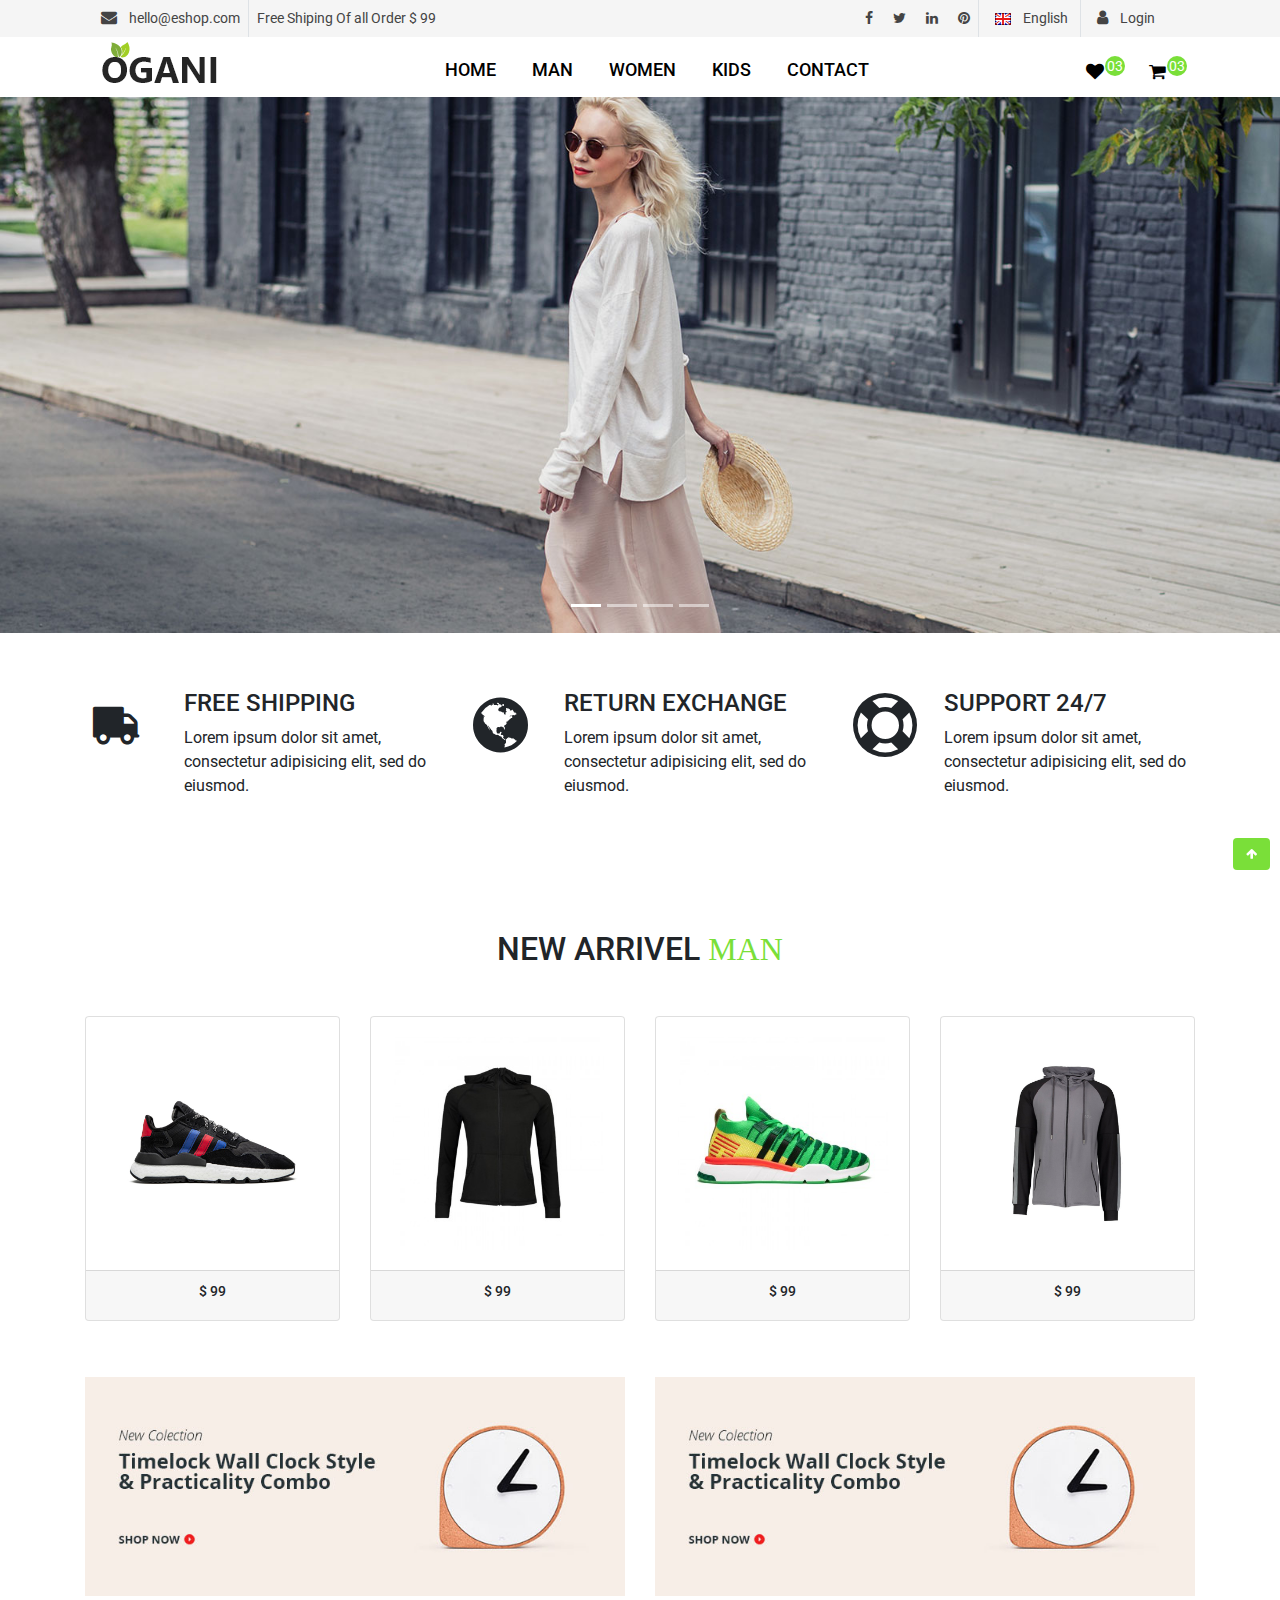
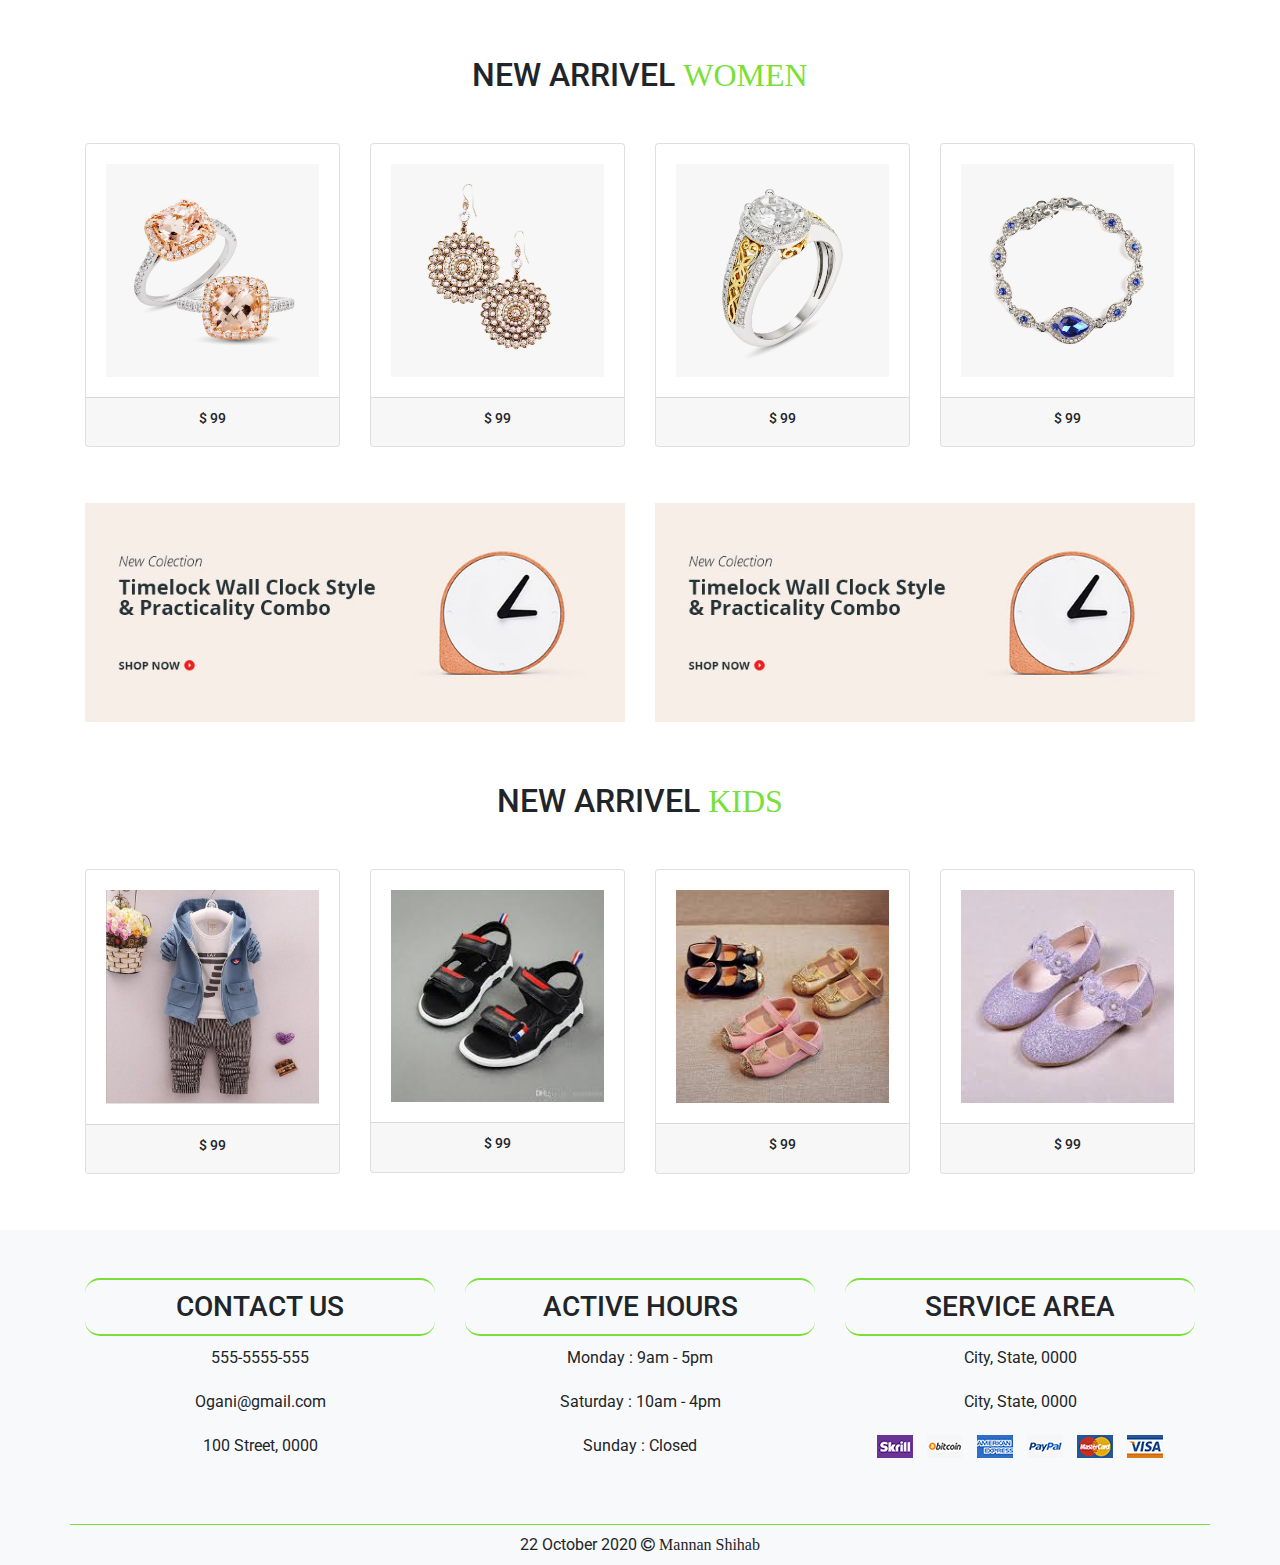
<file: index.html>
<!doctype html>
<html lang="en">
<head>
    <!-- Required meta tags -->
    <meta charset="utf-8">
    <meta name="viewport" 
    content="width=device-width, 
    initial-scale=1, shrink-to-fit=no">
    <link rel="stylesheet" href="css/style.css">
    <link rel="stylesheet" href="css/responsive.css">
   <title>Ogni</title>
</head>
<body>
<!-- Strat navbar Section -->
<header>
    <!-- top nav -->
    <nav class="navbar navbar-expand-md nav-top p-0">
        <div class="container">
            <div class="navbar-collapse">
                <ul class="navbar-nav mr-auto p-0 ml-3">
                    <li class="nav-item">
                        <i class="fa fa-envelope"></i>
                        <a class="nav-link" href="#">hello@eshop.com</a>
                    </li>
                    <li class="nav-item d-none d-md-block border-left"> 
                    <a class="nav-link" href="#">Free Shiping Of all Order $ 99</a></li>
                </ul>
                <ul class="navbar-nav ml-auto p-0 mr-3">
                    <li class="nav-item border-right  d-none d-md-block">
                        <a class="nav-link" href="#"><i class="fa fa-facebook"></i></a>
                        <a class="nav-link" href="#"><i class="fa fa-twitter"></i></a>
                        <a class="nav-link" href="#"><i class="fa fa-linkedin"></i></a>
                        <a class="nav-link" href="#"><i class="fa fa-pinterest"></i></a> 
                    </li>
                    <li class="nav-item border-right d-none d-md-block ml-3 mr-3">  
                        <img src="img/flag-united-kingdom.png">
                        <a class="nav-link" href="#project"> English </a>
                        <i class="fa fa-arrow-back"></i>
                    </li>
                    <li class="nav-item mr-3">  
                        <i class="fa fa-user"></i>
                        <a class="nav-link" href="#"> Login</a>
                    </li>
                </ul>
            </div>
        </div>
    </nav>
    <!--end top nav -->

    <!-- menu bar -->
    <nav class="navbar navbar-expand-md navbar-light p-0 m-0">
        <div class="container">
            <a class="navbar-brand ml-3" href="#"><img src="img/logo.png"></a>
            <div class="menu-btn-2 navbar-toggler" 
                    type="button" 
                    data-toggle="collapse" 
                    data-target="#navbarResponsive">
                <div class="btn-line"></div>
                <div class="btn-line"></div>
                <div class="btn-line"></div>
            </div>
            <div class="collapse navbar-collapse" 
                    id="navbarResponsive">
                <ul class="navbar-nav ml-auto p-0 text-uppercase h2">
                    <li class="nav-item">
                        <a class="nav-link" href="index.html">Home</a>
                    </li>
                    <li class="nav-item">
                        <a class="nav-link" href="man.html">Man</a>
                    </li>
                    <li class="nav-item">
                        <a class="nav-link" href="women.html">Women</a>
                    </li>
                    <li class="nav-item">
                        <a class="nav-link" href="kids.html">Kids</a>
                    </li>
                    <li class="nav-item">
                        <a class="nav-link" href="contact.html">Contact</a>
                    </li>
                </ul>
                <ul class="navbar-nav ml-auto p-2 mt-2 text-center">
                    <li class="nav-item">
                        <a class="nav-link-2" href="#">
                            <i class="fa fa-heart"></i><sup>03</sup>
                        </a>
                        <a class="nav-link-2" href="cart.html">
                            <i class="fa fa-shopping-cart"></i><sup>03</sup>
                        </a>
                    </li>
                </ul>
            </div>
        </div>
    </nav>
    <!-- end menu bar -->
</header>
<!-- End navbar Section -->

<!-- Strat carosel Section -->
<section>
    <div class="container-fluid">
        <div class="row">
            <div class="col-sm p-0 m-0">
                <div id="my-carousel" class="carousel slide" data-ride="carousel">
                    <ol class="carousel-indicators">
                        <li data-target="#my-carousel" data-slide-to="0" class="active"></li>
                        <li data-target="#my-carousel" data-slide-to="1"></li>
                        <li data-target="#my-carousel" data-slide-to="2"></li>
                        <li data-target="#my-carousel" data-slide-to="2"></li>
                    </ol>
                    <div class="carousel-inner">
                        <div class="carousel-item active">
                            <img src="img/banner.jpg" class="d-block w-100 img-fluid" alt="Banner Image">
                        </div>
                        <div class="carousel-item">
                            <img src="img/banner-2.jpg" class="d-block w-100 img-fluid" alt="Banner Image">
                        </div>
                        <div class="carousel-item">
                            <img src="img/banner.jpg" class="d-block w-100 img-fluid" alt="Banner Image">
                            <div class="carousel-caption d-none d-md-block">
                            </div>
                        </div>
                         <div class="carousel-item">
                            <img src="img/banner-2.jpg" class="d-block w-100 img-fluid" alt="Banner Image">
                        </div>
                    </div>
                </div>
            </div>
        </div>
    </div>
</section>
<!-- Strat carosel Section -->

<!-- Start Service section -->
<section id="service" class="p-5">
    <div class="container">
        <div class="row">
            <div class="col-sm-4 service">
                <div class="row p-2">
                    <div class="col-3 mt-0">
                        <div class="services-icon">
                            <p><i class="fa fa-truck fa-flip-horizontal"></i></p>
                        </div>
                    </div>
                    <div class="col-9">
                        <div class="service-text">
                            <h4>FREE SHIPPING</h4>
                            <p class="d-none d-md-block">Lorem ipsum dolor sit amet, consectetur adipisicing elit, sed do eiusmod.</p>
                        </div>
                    </div> 
                </div>
            </div>
            <div class="col-sm-4 service">
                <div class="row p-2">
                    <div class="col-3">
                        <div class="services-icon">
                            <p><i class="fa fa-globe fa-lg"></i></p>
                        </div>
                    </div>
                    <div class="col-9">
                        <div class="service-text">
                            <h4>RETURN EXCHANGE</h4>
                            <p class="d-none d-md-block">Lorem ipsum dolor sit amet, consectetur adipisicing elit, sed do eiusmod.</p>
                        </div>
                    </div>
                </div>
            </div>
            <div class="col-sm-4 service">
                <div class="row p-2">
                    <div class="col-3">
                        <div class="services-icon">
                            <p><i class="fa fa-life-ring fa-lg"></i></p>
                        </div>
                    </div>
                    <div class="col-9">
                        <div class="service-text">
                            <h4>SUPPORT 24/7</h4>
                            <p class="d-none d-md-block">Lorem ipsum dolor sit amet, consectetur adipisicing elit, sed do eiusmod.</p>
                        </div>
                    </div>
                </div>
            </div>
        </div>
    </div>
</section> 
<!-- End Service section -->

<!-- Man Section -->
<section>
    <div class="container">
        <div class="product_heading">
            <h2>New arrivel <span class="text-color fa">Man</span></h2>
        </div>
        <div class="row mt-2 mb-5">
            <div class="col-md-3 col-sm-6 col-xs-6 mt-2 mb-2">
                <div class="card">
                    <div class="card-body">
                        <a href="#">
                            <img class="img-fluid img-center"src="img/m-01.jpg">
                        </a>
                    </div>
                    <div class="card-footer text-center">
                        <h6 style="font-size: 14px"> $ 99</h6>
                    </div>
                </div>
            </div>
            <div class="col-md-3 col-sm-6 col-xs-6 mt-2 mb-2">
                <div class="card">
                    <div class="card-body">
                        <a href="#">
                            <img class="img-fluid"src="img/m-02.jpg" alt="card image">
                        </a>
                    </div>
                    <div class="card-footer text-center">
                        <h6 style="font-size: 14px"> $ 99</h6>
                    </div>
                </div>
            </div>
            <div class="col-md-3 col-sm-6 col-xs-6 mt-2 mb-2">
                <div class="card">
                    <div class="card-body">
                        <a href="#">
                            <img class="img-fluid"src="img/m-03.jpg" alt="card image">
                        </a>
                    </div>
                    <div class="card-footer text-center">
                        <h6 style="font-size: 14px"> $ 99</h6>
                    </div>
                </div>
            </div>
            <div class="col-md-3 col-sm-6 col-xs-6 mt-2 mb-2">
                <div class="card">
                    <div class="card-body">
                        <a href="#">
                            <img class="img-fluid"src="img/m-04.jpg" alt="card image">
                        </a>
                    </div>
                    <div class="card-footer text-center">
                        <h6 style="font-size: 14px"> $ 99</h6>
                    </div>
                </div>
            </div>
        </div>
    </div>
</section>
<!--End Man Section -->

<!-- banner ads -->
<section>
    <div class="container mt-2 mb-2">
        <div class="row">
            <div class="col-md-6">
                <img src="img/ads-1.png" class="img-fluid" alt="banner-img">
            </div>
            <div class="col-md-6 d-none d-md-block">
                <img src="img/ads-1.png" class="img-fluid" alt="banner-img">
            </div>
        </div>
    </div>
</section>
<!-- banner ads -->

<!-- Women Section -->
<section>
    <div class="container">
        <div class="product_heading">
            <h2>New arrivel <span class="text-color fa">women</span></h2>
        </div>
        <div class="row mt-2 mb-5">
            <div class="col-md-3 col-sm-6 col-xs-6 mt-2 mb-2">
                <div class="card">
                    <div class="card-body">
                        <a href="#">
                            <img class="img-fluid img-center"src="img/p-01.jpg" alt="card image">
                        </a>
                    </div>
                    <div class="card-footer text-center">
                        <h6 style="font-size: 14px"> $ 99</h6>
                    </div>
                </div>
            </div>
            <div class="col-md-3 col-sm-6 col-xs-6 mt-2 mb-2">
                <div class="card">
                    <div class="card-body">
                        <a href="#">
                            <img class="img-fluid"src="img/p-02.jpg" alt="card image">
                        </a>
                    </div>
                    <div class="card-footer text-center">
                        <h6 style="font-size: 14px"> $ 99</h6>
                    </div>
                </div>
            </div>
            <div class="col-md-3 col-sm-6 col-xs-6 mt-2 mb-2">
                <div class="card">
                    <div class="card-body">
                        <a href="#">
                            <img class="img-fluid"src="img/p-03.jpg" alt="card image">
                        </a>
                    </div>
                    <div class="card-footer text-center">
                        <h6 style="font-size: 14px"> $ 99</h6>
                    </div>
                </div>
            </div>
            <div class="col-md-3 col-sm-6 col-xs-6 mt-2 mb-2">
                <div class="card">
                    <div class="card-body">
                        <a href="#">
                            <img class="img-fluid"src="img/p-04.jpg" alt="card image">
                        </a>
                    </div>
                    <div class="card-footer text-center">
                        <h6 style="font-size: 14px"> $ 99</h6>
                    </div>
                </div>
            </div>
        </div>
    </div>
</section>
<!--End Women Section -->

<!-- banner ads -->
<section>
    <div class="container mt-2 mb-2">
        <div class="row">
            <div class="col-md-6">
                <img src="img/ads-1.png" class="img-fluid" alt="banner-img">
            </div>
            <div class="col-md-6 d-none d-md-block">
                <img src="img/ads-1.png" class="img-fluid" alt="banner-img">
            </div>
        </div>
    </div>
</section>
<!-- banner ads -->

<!-- Kids Section -->
<section>
    <div class="container">
        <div class="product_heading">
            <h2>New arrivel <span class="text-color fa">kids</span></h2>
        </div>
        <div class="row mt-2 mb-5">
            <div class="col-md-3 col-sm-6 col-xs-6 mt-2 mb-2">
                <div class="card">
                    <div class="card-body">
                        <a href="#">
                            <img class="img-fluid img-center"src="img/K-01.jpg">
                        </a>
                    </div>
                    <div class="card-footer text-center">
                        <h6 style="font-size: 14px"> $ 99</h6>
                    </div>
                </div>
            </div>
            <div class="col-md-3 col-sm-6 col-xs-6 mt-2 mb-2">
                <div class="card">
                    <div class="card-body">
                        <a href="#">
                            <img class="img-fluid"src="img/K-02.jpg" alt="card image">
                        </a>
                    </div>
                    <div class="card-footer text-center">
                        <h6 style="font-size: 14px"> $ 99</h6>
                    </div>
                </div>
            </div>
            <div class="col-md-3 col-sm-6 col-xs-6 mt-2 mb-2">
                <div class="card">
                    <div class="card-body">
                        <a href="#">
                            <img class="img-fluid"src="img/K-03.jpg" alt="card image">
                        </a>
                    </div>
                    <div class="card-footer text-center">
                        <h6 style="font-size: 14px"> $ 99</h6>
                    </div>
                </div>
            </div>
            <div class="col-md-3 col-sm-6 col-xs-6 mt-2 mb-2">
                <div class="card">
                    <div class="card-body">
                        <a href="#">
                            <img class="img-fluid"src="img/K-04.jpg" alt="card image">
                        </a>
                    </div>
                    <div class="card-footer text-center">
                        <h6 style="font-size: 14px"> $ 99</h6>
                    </div>
                </div>
            </div>
        </div>
    </div>
</section>
<!-- End Kids Section -->

<footer class="bg-light p-5">
    <div class="container">
        <div class="row">
            <div class="col-md-4">
                <h3 class="text-center text-uppercase">Contact Us</h3>
                <p>555-5555-555</p>
                <p>Ogani@gmail.com</p>
                <p>100 Street, 0000</p>
            </div>
            <div class="col-md-4">
                <h3 class="text-center text-uppercase">Active Hours</h3>
                <p>Monday : 9am - 5pm</p>
                <p>Saturday : 10am - 4pm</p>
                <p>Sunday : Closed</p>
            </div>
            <div class="col-md-4">
                <h3 class="text-center text-uppercase">Service Area</h3>
                <p>City, State, 0000</p>
                <p>City, State, 0000</p>
                <p><img src="img/payment.png" class="img-fluid"></p>
            </div>
        </div>
    </div>
</footer>

<section id="fixed">
    <div>
        <a href="#" class="back-to-top btn">
            <i class="fa fa-arrow-up"></i>
        </a>
    </div>
</section>

<section class="bg-light mt-0">
    <div class="container">
        <div class="row bg-footer">
            <div class="col-xs-12 col-sm-12 col-md-12 text-center p-2">
                <span class="title">22 October 2020 </span><i class="fa fa-copyright"> Mannan Shihab </i>
            </div>
        </div>
    </div>
</section>

<!-- Optional JavaScript -->


<!-- jQuery first, then Popper.js, then Bootstrap JS -->
<script src="https://code.jquery.com/jquery-3.3.1.slim.min.js"></script>
<script src="https://cdnjs.cloudflare.com/ajax/libs/popper.js/1.14.7/umd/popper.min.js"></script>
<script src="js/bootstrap.min.js"></script>
<script src="js/latest.js"></script>
<script src="js/portfoliomy.js"></script>
<script src="js/jquery.isotope.js"></script>


</body>
</html>
</file>
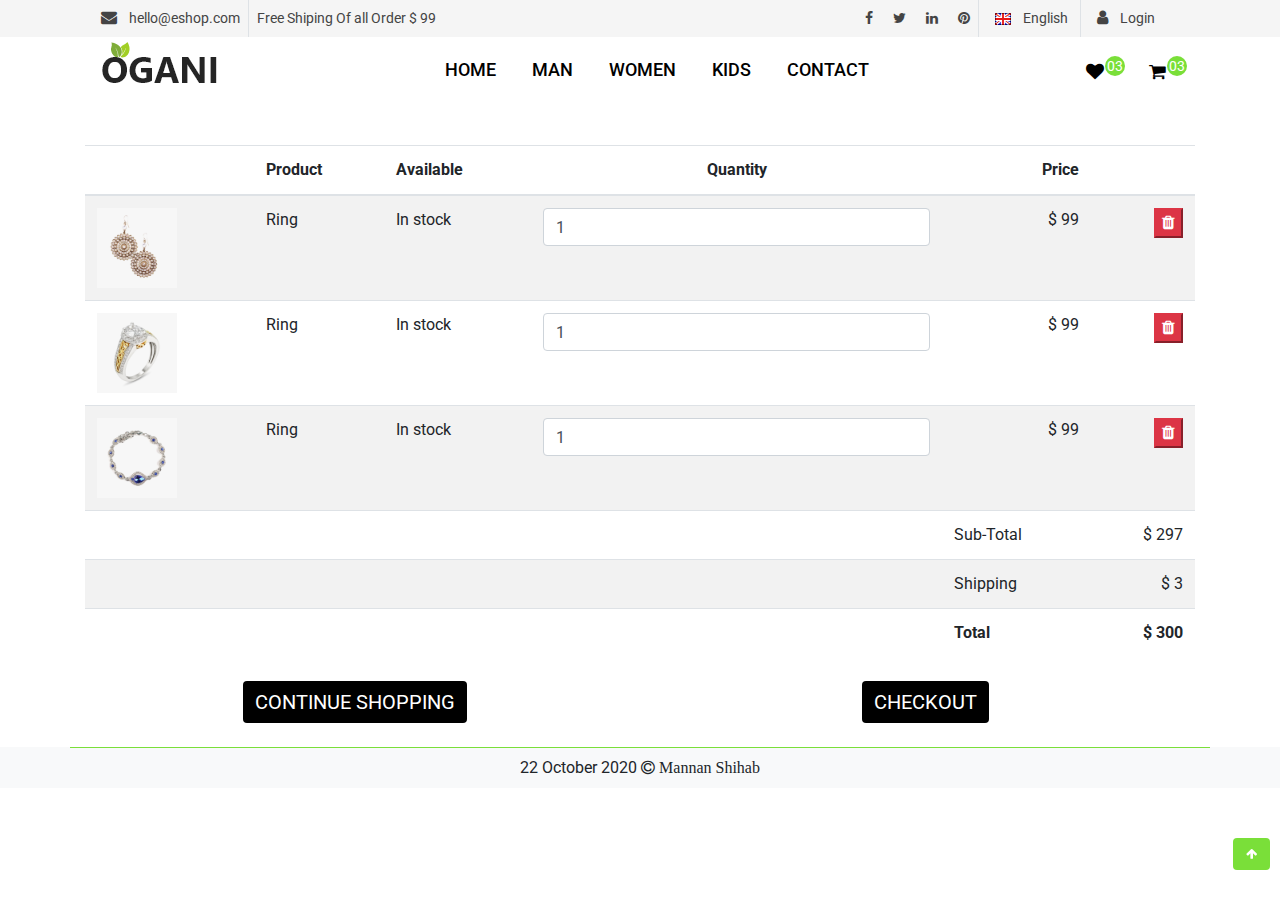
<file: cart.html>
<!doctype html>
<html lang="en">
<head>
    <!-- Required meta tags -->
    <meta charset="utf-8">
    <meta name="viewport" 
    content="width=device-width, 
    initial-scale=1, shrink-to-fit=no">
    <link rel="stylesheet" href="css/style.css">
    <link rel="stylesheet" href="css/responsive.css">
   <title>Ogni</title>
</head>
<body>
<!-- Strat navbar Section -->
<header>
    <!-- top nav -->
    <nav class="navbar navbar-expand-md nav-top p-0">
        <div class="container">
            <div class="navbar-collapse">
                <ul class="navbar-nav mr-auto p-0 ml-3">
                    <li class="nav-item">
                        <i class="fa fa-envelope"></i>
                        <a class="nav-link" href="#">hello@eshop.com</a>
                    </li>
                    <li class="nav-item d-none d-md-block border-left"> 
                    <a class="nav-link" href="#">Free Shiping Of all Order $ 99</a></li>
                </ul>
                <ul class="navbar-nav ml-auto p-0 mr-3">
                    <li class="nav-item border-right  d-none d-md-block">
                        <a class="nav-link" href="#"><i class="fa fa-facebook"></i></a>
                        <a class="nav-link" href="#"><i class="fa fa-twitter"></i></a>
                        <a class="nav-link" href="#"><i class="fa fa-linkedin"></i></a>
                        <a class="nav-link" href="#"><i class="fa fa-pinterest"></i></a> 
                    </li>
                    <li class="nav-item border-right d-none d-md-block ml-3 mr-3">  
                        <img src="img/flag-united-kingdom.png">
                        <a class="nav-link" href="#project"> English </a>
                        <i class="fa fa-arrow-back"></i>
                    </li>
                    <li class="nav-item mr-3">  
                        <i class="fa fa-user"></i>
                        <a class="nav-link" href="#"> Login</a>
                    </li>
                </ul>
            </div>
        </div>
    </nav>
    <!--end top nav -->

    <!-- menu bar -->
    <nav class="navbar navbar-expand-md navbar-light p-0 m-0">
        <div class="container">
            <a class="navbar-brand ml-3" href="#"><img src="img/logo.png"></a>
            <div class="menu-btn-2 navbar-toggler" 
                    type="button" 
                    data-toggle="collapse" 
                    data-target="#navbarResponsive">
                <div class="btn-line"></div>
                <div class="btn-line"></div>
                <div class="btn-line"></div>
            </div>
            <div class="collapse navbar-collapse" 
                    id="navbarResponsive">
                <ul class="navbar-nav ml-auto p-0 text-uppercase h2">
                    <li class="nav-item">
                        <a class="nav-link" href="index.html">Home</a>
                    </li>
                    <li class="nav-item">
                        <a class="nav-link" href="man.html">Man</a>
                    </li>
                    <li class="nav-item">
                        <a class="nav-link" href="women.html">Women</a>
                    </li>
                    <li class="nav-item">
                        <a class="nav-link" href="kids.html">Kids</a>
                    </li>
                    <li class="nav-item">
                        <a class="nav-link" href="contact.html">Contact</a>
                    </li>
                </ul>
                <ul class="navbar-nav ml-auto p-2 mt-2 text-center">
                    <li class="nav-item">
                        <a class="nav-link-2" href="#">
                            <i class="fa fa-heart"></i><sup>03</sup>
                        </a>
                        <a class="nav-link-2" href="#">
                            <i class="fa fa-shopping-cart"></i><sup>03</sup>
                        </a>
                    </li>
                </ul>
            </div>
        </div>
    </nav>
    <!-- end menu bar -->
</header>
<!-- End navbar Section -->

<section>
    <div class="container mb-4 mt-5">
        <div class="row">
            <div class="col-12">
                <div class="table-responsive">
                    <table class="table table-striped">
                        <thead>
                            <tr>
                                <th scope="col"> </th>
                                <th scope="col">Product</th>
                                <th scope="col">Available</th>
                                <th scope="col" class="text-center">Quantity</th>
                                <th scope="col" class="text-right">Price</th>
                                <th> </th>
                            </tr>
                        </thead>
                        <tbody>
                            <tr>
                                <td><img src="img/p-02.jpg"style="width: 80px;"> </td>
                                <td>Ring</td>
                                <td>In stock</td>
                                <td><input class="form-control" type="text" value="1"></td>
                                <td class="text-right">$ 99</td>
                                 <td class="text-right"><button class="btn-danger"><i class="fa fa-trash"></i> </button> </td>
                            </tr>
                            <tr>
                                <td><img src="img/p-03.jpg"style="width: 80px;"></td>
                                <td>Ring</td>
                                <td>In stock</td>
                                <td><input class="form-control" type="text" value="1"></td>
                                <td class="text-right">$ 99</td>
                                <td class="text-right"><button class="btn-danger"><i class="fa fa-trash"></i> </button> </td>
                            </tr>
                            <tr>
                                <td><img src="img/p-04.jpg"style="width: 80px;"> </td>
                                <td>Ring</td>
                                <td>In stock</td>
                                <td><input class="form-control" type="text" value="1"></td>
                                <td class="text-right">$ 99</td>
                                <td class="text-right"><button class="btn-danger"><i class="fa fa-trash"></i> </button> </td>
                            </tr>
                            <tr>
                                <td></td>
                                <td></td>
                                <td></td>
                                <td></td>
                                <td>Sub-Total</td>
                                <td class="text-right">$ 297</td>
                            </tr>
                            <tr>
                                <td></td>
                                <td></td>
                                <td></td>
                                <td></td>
                                <td>Shipping</td>
                                <td class="text-right">$ 3</td>
                            </tr>
                            <tr>
                                <td></td>
                                <td></td>
                                <td></td>
                                <td></td>
                                <td><strong>Total</strong></td>
                                <td class="text-right"><strong>$ 300</strong></td>
                            </tr>
                        </tbody>
                    </table>
                </div>
            </div>
            <div class="col mt-2">
                <div class="row">
                    <div class="col-sm-12 col-md-6 text-center">
                        <a href="index.html"class="btn btn-success text-uppercase">Continue Shopping</a>
                    </div>
                    <div class="col-sm-12 col-md-6 text-center">
                        <a href="checkout.html"class="btn btn-success text-uppercase">Checkout</a>
                    </div>
                </div>
            </div>
        </div>
    </div>
</section>

<section id="fixed">
    <div>
        <a href="#" class="back-to-top btn">
            <i class="fa fa-arrow-up"></i>
        </a>
    </div>
</section>

<section class="bg-light  mt-0">
    <div class="container">
        <div class="row bg-footer">
            <div class="col-xs-12 col-sm-12 col-md-12 text-center p-2">
                <span class="title">22 October 2020 </span><i class="fa fa-copyright"> Mannan Shihab </i>
            </div>
        </div>
    </div>
</section>

<!-- Optional JavaScript -->


<!-- jQuery first, then Popper.js, then Bootstrap JS -->
<script src="https://code.jquery.com/jquery-3.3.1.slim.min.js"></script>
<script src="https://cdnjs.cloudflare.com/ajax/libs/popper.js/1.14.7/umd/popper.min.js"></script>
<script src="js/bootstrap.min.js"></script>
<script src="js/latest.js"></script>
<script src="js/portfoliomy.js"></script>
<script src="js/jquery.isotope.js"></script>


</body>
</html>
</file>
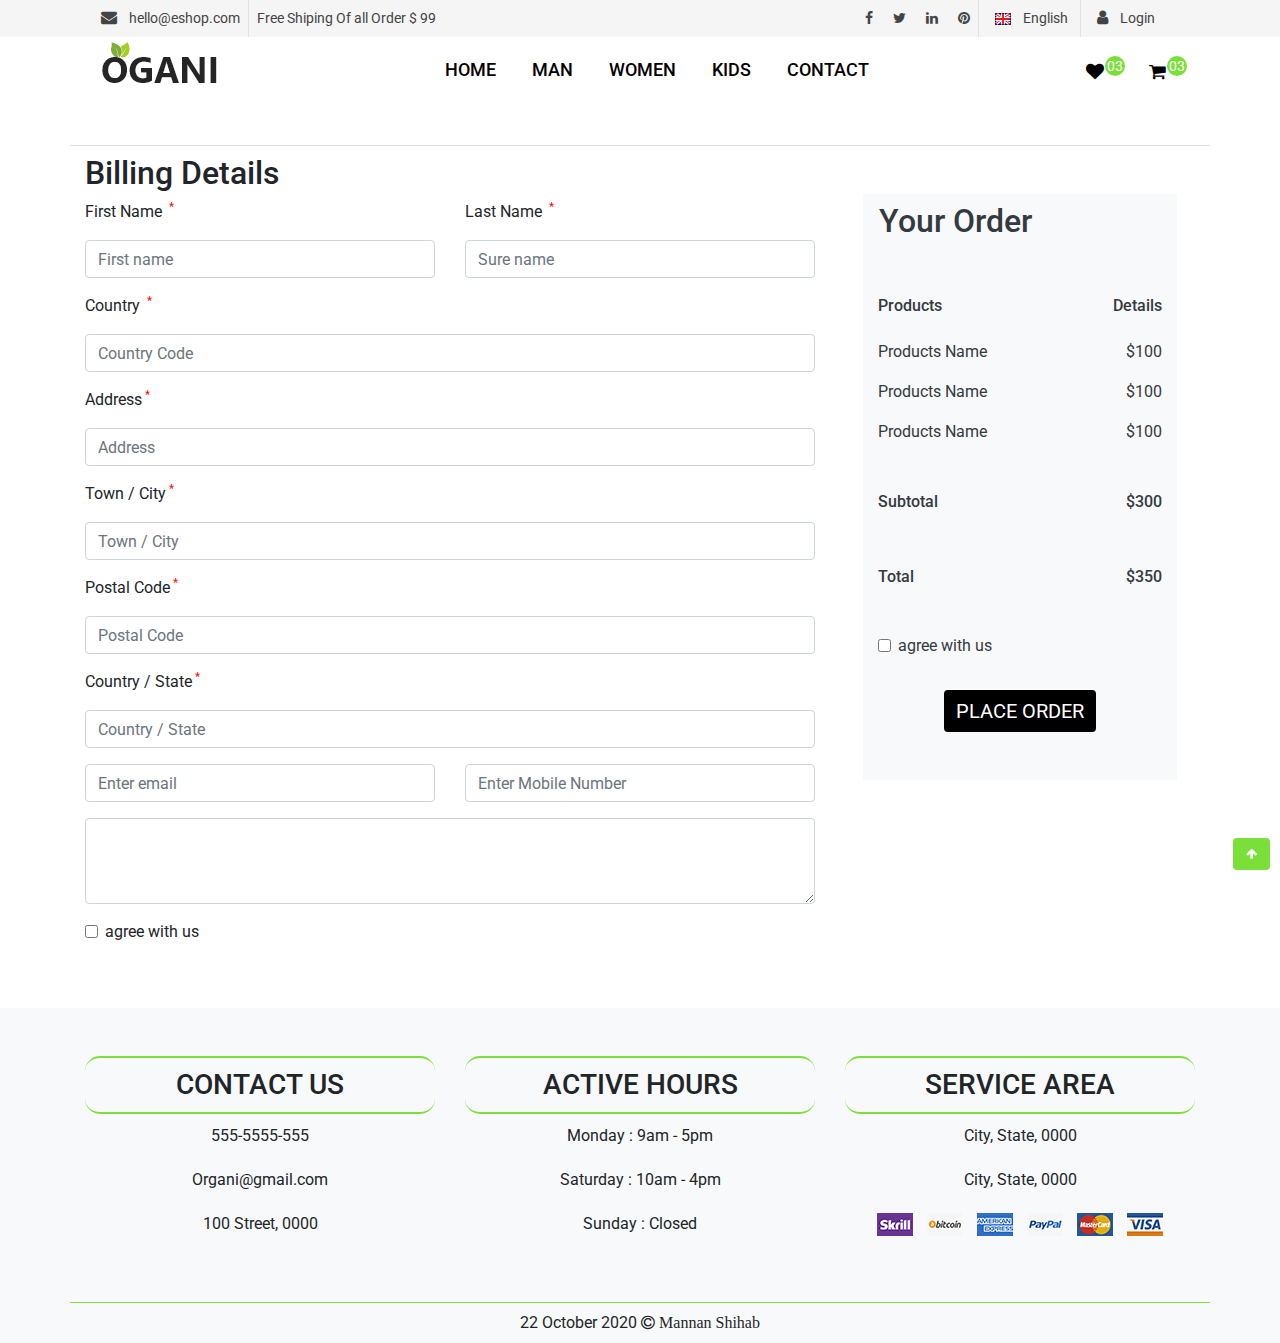
<file: checkout.html>
<!doctype html>
<html lang="en">
<head>
    <!-- Required meta tags -->
    <meta charset="utf-8">
    <meta name="viewport" 
    content="width=device-width, 
    initial-scale=1, shrink-to-fit=no">
    <link rel="stylesheet" href="css/style.css">
    <link rel="stylesheet" href="css/responsive.css">
   <title>Ogni</title>
</head>
<body>
<!-- Strat navbar Section -->
<header>
    <!-- top nav -->
    <nav class="navbar navbar-expand-md nav-top p-0">
        <div class="container">
            <div class="navbar-collapse">
                <ul class="navbar-nav mr-auto p-0 ml-3">
                    <li class="nav-item">
                        <i class="fa fa-envelope"></i>
                        <a class="nav-link" href="#">hello@eshop.com</a>
                    </li>
                    <li class="nav-item d-none d-md-block border-left"> 
                    <a class="nav-link" href="#">Free Shiping Of all Order $ 99</a></li>
                </ul>
                <ul class="navbar-nav ml-auto p-0 mr-3">
                    <li class="nav-item border-right  d-none d-md-block">
                        <a class="nav-link" href="#"><i class="fa fa-facebook"></i></a>
                        <a class="nav-link" href="#"><i class="fa fa-twitter"></i></a>
                        <a class="nav-link" href="#"><i class="fa fa-linkedin"></i></a>
                        <a class="nav-link" href="#"><i class="fa fa-pinterest"></i></a> 
                    </li>
                    <li class="nav-item border-right d-none d-md-block ml-3 mr-3">  
                        <img src="img/flag-united-kingdom.png">
                        <a class="nav-link" href="#project"> English </a>
                        <i class="fa fa-arrow-back"></i>
                    </li>
                    <li class="nav-item mr-3">  
                        <i class="fa fa-user"></i>
                        <a class="nav-link" href="#"> Login</a>
                    </li>
                </ul>
            </div>
        </div>
    </nav>
    <!--end top nav -->

    <!-- menu bar -->
    <nav class="navbar navbar-expand-md navbar-light p-0 m-0">
        <div class="container">
            <a class="navbar-brand ml-3" href="#"><img src="img/logo.png"></a>
            <div class="menu-btn-2 navbar-toggler" 
                    type="button" 
                    data-toggle="collapse" 
                    data-target="#navbarResponsive">
                <div class="btn-line"></div>
                <div class="btn-line"></div>
                <div class="btn-line"></div>
            </div>
            <div class="collapse navbar-collapse" 
                    id="navbarResponsive">
                <ul class="navbar-nav ml-auto p-0 text-uppercase h2">
                    <li class="nav-item">
                        <a class="nav-link" href="index.html">Home</a>
                    </li>
                    <li class="nav-item">
                        <a class="nav-link" href="man.html">Man</a>
                    </li>
                    <li class="nav-item">
                        <a class="nav-link" href="women.html">Women</a>
                    </li>
                    <li class="nav-item">
                        <a class="nav-link" href="kids.html">Kids</a>
                    </li>
                    <li class="nav-item">
                        <a class="nav-link" href="contact.html">Contact</a>
                    </li>
                </ul>
                <ul class="navbar-nav ml-auto p-2 mt-2 text-center">
                    <li class="nav-item">
                        <a class="nav-link-2" href="#">
                            <i class="fa fa-heart"></i><sup>03</sup>
                        </a>
                        <a class="nav-link-2" href="cart.html">
                            <i class="fa fa-shopping-cart"></i><sup>03</sup>
                        </a>
                    </li>
                </ul>
            </div>
        </div>
    </nav>
    <!-- end menu bar -->
</header>
<!-- End navbar Section -->

<section>
    <div class="container mt-5 mb-5 border-top">
        <div class="row">
            <div class="col-md-8">
                    <h2 class="text-camelcase mt-2 mb-2">
                        Billing Details
                    </h2>
                    <form method="post"action="#">
                        <div class="row">
                            <div class="col-lg-6">
                                <div class="form-group">
                                    <p>First Name <sup style="color: red; background-color: #fff;">*</sup></p>
                                    <input 
                                    type="text"
                                    class="form-control"
                                    id="input-name"
                                    name="first_name"
                                    value=""
                                    placeholder="First name">
                                </div>
                            </div>
                            <div class="col-lg-6">
                                <div class="form-group">
                                    <p>Last Name <sup style="color: red; background-color: #fff;">*</sup></p>
                                    <input 
                                    type="text"
                                    class="form-control"
                                    id="input-name"
                                    name="sure_name"
                                    value=""
                                    placeholder="Sure name">
                                </div>
                            </div>
                            <div class="col-lg-12">
                                <div class="form-group">
                                    <p>Country <sup style="color: red; background-color: #fff;">*</sup></p>
                                    <input 
                                    type="text"
                                    class="form-control"
                                    id="input-name"
                                    name="sure_name"
                                    value=""
                                    placeholder="Country Code">
                                </div>
                            </div>
                            <div class="col-lg-12">
                                <div class="form-group">
                                    <p>Address<sup style="color: red; background-color: #fff;">*</sup></p>
                                    <input 
                                    type="text"
                                    class="form-control"
                                    id="input-name"
                                    name="sure_name"
                                    value=""
                                    placeholder="Address">
                                </div>
                            </div>
                            <div class="col-lg-12">
                                <div class="form-group">
                                    <p>Town / City<sup style="color: red; background-color: #fff;">*</sup></p>
                                    <input 
                                    type="text"
                                    class="form-control"
                                    id="input-name"
                                    name="sure_name"
                                    value=""
                                    placeholder="Town / City">
                                </div>
                            </div>
                            <div class="col-lg-12">
                                <div class="form-group">
                                    <p>Postal Code<sup style="color: red; background-color: #fff;">*</sup></p>
                                    <input 
                                    type="text"
                                    class="form-control"
                                    id="input-name"
                                    name="sure_name"
                                    value=""
                                    placeholder="Postal Code">
                                </div>
                            </div>

                            <div class="col-lg-12">
                                <div class="form-group">
                                    <p>Country / State<sup style="color: red; background-color: #fff;">*</sup></p>
                                    <input 
                                    type="text"
                                    class="form-control"
                                    id="input-name"
                                    name="sure_name"
                                    value=""
                                    placeholder="Country / State">
                                </div>
                            </div>
                            <div class="col-lg-6">
                                <div class="form-group">
                                    <input 
                                    type="email"
                                    class="form-control"
                                    id="input-email"
                                    name="email"
                                    value=""
                                    placeholder="Enter email">
                                </div>
                            </div>
                            <div class="col-lg-6">
                                <div class="form-group">
                                    <input 
                                    type="text"
                                    class="form-control"
                                    id="input-mobile"
                                    name="mobile"
                                    value=""
                                    placeholder="Enter Mobile Number">
                                </div>
                            </div>
                            <div class="col-12">
                                <div class="form-group">
                                    <textarea 
                                    class="form-control" 
                                    id="exampleFormControlTextarea1" 
                                    placeholder="Type Your Msg" 
                                    rows="3" 
                                    name="comment"
                                    value="">
                                        
                                    </textarea>
                                </div>
                            </div>
                            <div class="col-12">
                                <div class="form-group">
                                    <div class="form-check">
                                        <input class="form-check-input" type="checkbox" value="" id="invalidCheck2" required>
                                        <label class="form-check-label" for="invalidCheck2">
                                            agree with us
                                        </label>
                                    </div>
                                </div>
                            </div>
                        </div>
                    </form>
            </div>
            <div class="col-md-4 p-5">
                <div class="row bg-light text-dark">
                    <h2 class="text-camelcase ml-3 mt-2 mb-2 text-center">
                        Your Order
                    </h2>
                    <hr>
                    <div class="col-md-6 text-left mt-5 h6">Products</div>
                    <div class="col-md-6 text-right mt-5 h6">Details</div>
                    <hr>
                    <div class="col-md-6 text-left mt-3">Products Name</div>
                    <div class="col-md-6 text-right mt-3"> $100</div>
                    <hr>
                    <div class="col-md-6 text-left mt-3">Products Name</div>
                    <div class="col-md-6 text-right mt-3"> $100</div>
                    <hr>
                    <div class="col-md-6 text-left mt-3">Products Name</div>
                    <div class="col-md-6 text-right mt-3"> $100</div>
                    <hr>
                    <div class="col-md-6 text-left mt-5 h6">Subtotal</div>
                    <div class="col-md-6 text-right mt-5 h6"> $300</div>
                    <hr>
                    <div class="col-md-6 text-left mt-5 mb-5 h6">Total</div>
                    <div class="col-md-6 text-right mt-5 mb-5 h6"> $350</div>
                    <hr>
                    <div class="col-12">
                        <div class="form-group">
                            <div class="form-check">
                                <input class="form-check-input" type="checkbox" value="" id="invalidCheck2" required>
                                <label class="form-check-label" for="invalidCheck2">
                                    agree with us
                                </label>
                            </div>
                        </div>
                    </div>
                    <div class="col-12 text-center mt-3 mb-5">
                        <button class="btn btn-success" type="submit">Place Order</button>
                    </div>
                </div>
            </div>
        </div>
    </div>
</section>

<footer class="bg-light p-5">
    <div class="container">
        <div class="row">
            <div class="col-md-4">
                <h3 class="text-center text-uppercase">Contact Us</h3>
                <p>555-5555-555</p>
                <p>Organi@gmail.com</p>
                <p>100 Street, 0000</p>
            </div>
            <div class="col-md-4">
                <h3 class="text-center text-uppercase">Active Hours</h3>
                <p>Monday : 9am - 5pm</p>
                <p>Saturday : 10am - 4pm</p>
                <p>Sunday : Closed</p>
            </div>
            <div class="col-md-4">
                <h3 class="text-center text-uppercase">Service Area</h3>
                <p>City, State, 0000</p>
                <p>City, State, 0000</p>
                <p><img src="img/payment.png" class="img-fluid"></p>
            </div>
        </div>
    </div>
</footer>

<section id="fixed">
    <div>
        <a href="#" class="back-to-top btn">
            <i class="fa fa-arrow-up"></i>
        </a>
    </div>
</section>

<section class="bg-light  mt-0">
    <div class="container">
        <div class="row bg-footer">
            <div class="col-xs-12 col-sm-12 col-md-12 text-center p-2">
                <span class="title">22 October 2020 </span><i class="fa fa-copyright"> Mannan Shihab </i>
            </div>
        </div>
    </div>
</section>

<!-- Optional JavaScript -->


<!-- jQuery first, then Popper.js, then Bootstrap JS -->
<script src="https://code.jquery.com/jquery-3.3.1.slim.min.js"></script>
<script src="https://cdnjs.cloudflare.com/ajax/libs/popper.js/1.14.7/umd/popper.min.js"></script>
<script src="js/bootstrap.min.js"></script>
<script src="js/latest.js"></script>
<script src="js/portfoliomy.js"></script>
<script src="js/jquery.isotope.js"></script>


</body>
</html>
</file>
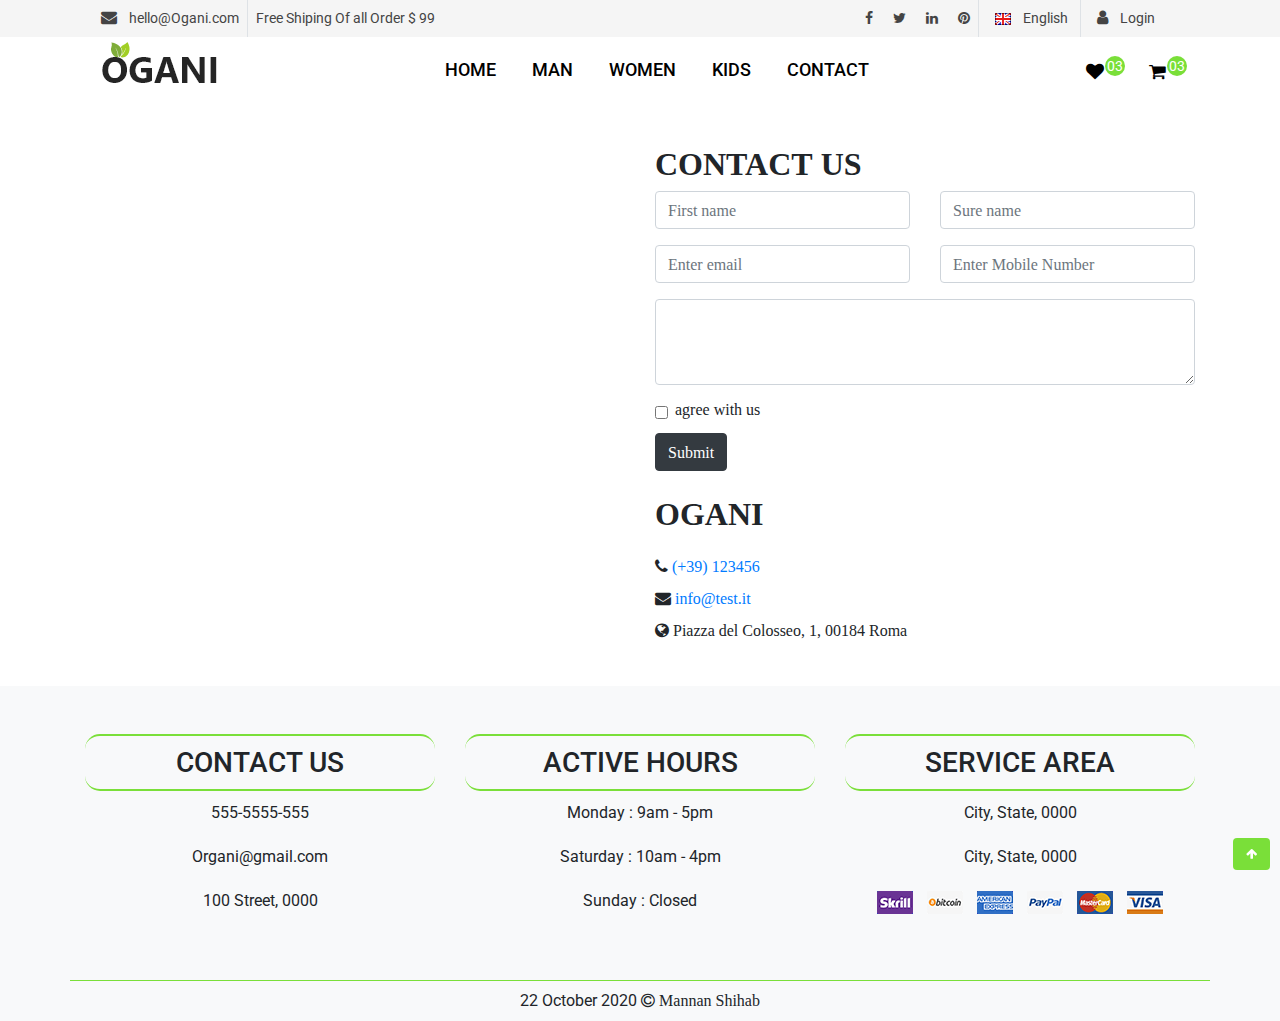
<file: contact.html>
<!doctype html>
<html lang="en">
<head>
    <!-- Required meta tags -->
    <meta charset="utf-8">
    <meta name="viewport" 
    content="width=device-width, 
    initial-scale=1, shrink-to-fit=no">
    <link rel="stylesheet" href="css/style.css">
    <link rel="stylesheet" href="css/responsive.css">
   <title>Ogni</title>
</head>
<body>
<!-- Strat navbar Section -->
<header>
    <!-- top nav -->
    <nav class="navbar navbar-expand-md nav-top p-0">
        <div class="container">
            <div class="navbar-collapse">
                <ul class="navbar-nav mr-auto p-0 ml-3">
                    <li class="nav-item">
                        <i class="fa fa-envelope"></i>
                        <a class="nav-link" href="#">hello@Ogani.com</a>
                    </li>
                    <li class="nav-item d-none d-md-block border-left"> 
                    <a class="nav-link" href="#">Free Shiping Of all Order $ 99</a></li>
                </ul>
                <ul class="navbar-nav ml-auto p-0 mr-3">
                    <li class="nav-item border-right  d-none d-md-block">
                        <a class="nav-link" href="#"><i class="fa fa-facebook"></i></a>
                        <a class="nav-link" href="#"><i class="fa fa-twitter"></i></a>
                        <a class="nav-link" href="#"><i class="fa fa-linkedin"></i></a>
                        <a class="nav-link" href="#"><i class="fa fa-pinterest"></i></a> 
                    </li>
                    <li class="nav-item border-right d-none d-md-block ml-3 mr-3">  
                        <img src="img/flag-united-kingdom.png">
                        <a class="nav-link" href="#project"> English </a>
                        <i class="fa fa-arrow-back"></i>
                    </li>
                    <li class="nav-item mr-3">  
                        <i class="fa fa-user"></i>
                        <a class="nav-link" href="#"> Login</a>
                    </li>
                </ul>
            </div>
        </div>
    </nav>
    <!--end top nav -->

    <!-- menu bar -->
    <nav class="navbar navbar-expand-md navbar-light p-0 m-0">
        <div class="container">
            <a class="navbar-brand ml-3" href="#"><img src="img/logo.png"></a>
            <div class="menu-btn-2 navbar-toggler" 
                    type="button" 
                    data-toggle="collapse" 
                    data-target="#navbarResponsive">
                <div class="btn-line"></div>
                <div class="btn-line"></div>
                <div class="btn-line"></div>
            </div>
            <div class="collapse navbar-collapse" 
                    id="navbarResponsive">
                <ul class="navbar-nav ml-auto p-0 text-uppercase h2">
                    <li class="nav-item">
                        <a class="nav-link" href="index.html">Home</a>
                    </li>
                    <li class="nav-item">
                        <a class="nav-link" href="man.html">Man</a>
                    </li>
                    <li class="nav-item">
                        <a class="nav-link" href="women.html">Women</a>
                    </li>
                    <li class="nav-item">
                        <a class="nav-link" href="kids.html">Kids</a>
                    </li>
                    <li class="nav-item">
                        <a class="nav-link" href="contact.html">Contact</a>
                    </li>
                </ul>
                <ul class="navbar-nav ml-auto p-2 mt-2 text-center">
                    <li class="nav-item">
                        <a class="nav-link-2" href="#">
                            <i class="fa fa-heart"></i><sup>03</sup>
                        </a>
                        <a class="nav-link-2" href="cart.html">
                            <i class="fa fa-shopping-cart"></i><sup>03</sup>
                        </a>
                    </li>
                </ul>
            </div>
        </div>
    </nav>
    <!-- end menu bar -->
</header>
<!-- End navbar Section -->

<section>
        <div class="container mt-5 mb-5">
            <div class="row">
                <div class="col-md-6 maps d-none d-md-block">
                   <iframe src="https://www.google.com/maps/embed?pb=!1m18!1m12!1m3!1d118103.46961027698!2d91.74982735001818!3d22.325919306644526!2m3!1f0!2f0!3f0!3m2!1i1024!2i768!4f13.1!3m3!1m2!1s0x30acd8a64095dfd3%3A0x5015cc5bcb6905d9!2sChattogram!5e0!3m2!1sen!2sbd!4v1603372311932!5m2!1sen!2sbd" width="450" height="450" frameborder="0" style="border:0;" allowfullscreen="" aria-hidden="false" tabindex="0"></iframe>
                </div>
                <div class="col-md-6 fa">
                    <h2 class="text-uppercase font-weight-bold">
                        CONTACT US
                    </h2>
                    <form method="post"action="#">
                        <div class="row">
                            <div class="col-lg-6">
                                <div class="form-group">
                                    <input 
                                    type="text"
                                    class="form-control"
                                    id="input-name"
                                    name="first_name"
                                    value=""
                                    placeholder="First name">
                                </div>
                            </div>
                            <div class="col-lg-6">
                                <div class="form-group">
                                    <input 
                                    type="text"
                                    class="form-control"
                                    id="input-name"
                                    name="sure_name"
                                    value=""
                                    placeholder="Sure name">
                                </div>
                            </div>
                            <div class="col-lg-6">
                                <div class="form-group">
                                    <input 
                                    type="email"
                                    class="form-control"
                                    id="input-email"
                                    name="email"
                                    value=""
                                    placeholder="Enter email">
                                </div>
                            </div>
                            <div class="col-lg-6">
                                <div class="form-group">
                                    <input 
                                    type="text"
                                    class="form-control"
                                    id="input-mobile"
                                    name="mobile"
                                    value=""
                                    placeholder="Enter Mobile Number">
                                </div>
                            </div>
                            <div class="col-12">
                                <div class="form-group">
                                    <textarea 
                                    class="form-control" 
                                    id="exampleFormControlTextarea1" 
                                    placeholder="Type Your Msg" 
                                    rows="3" 
                                    name="comment"
                                    value="">
                                        
                                    </textarea>
                                </div>
                            </div>
                            <div class="col-12">
                                <div class="form-group">
                                    <div class="form-check">
                                        <input class="form-check-input" type="checkbox" value="" id="invalidCheck2" required>
                                        <label class="form-check-label" for="invalidCheck2">
                                            agree with us
                                        </label>
                                    </div>
                                </div>
                            </div>
                            <div class="col-12">
                                <button class="btn btn-dark" type="submit">Submit</button>
                            </div>
                        </div>
                    </form>
                    <div class="fa">
                        <h2 class="text-uppercase mt-4 font-weight-bold ">Ogani</h2>
                        <i class="fa fa-phone mt-3"></i> <a href="tel:+">(+39) 123456</a><br>
                        <i class="fa fa-envelope mt-3"></i> <a href="">info@test.it</a><br>
                        <i class="fa fa-globe mt-3"></i> Piazza del Colosseo, 1, 00184 Roma<br>
                    </div>
                    <!-- <div class="my-4">
                        <a href=""><i class="fab fa-facebook fa-3x pr-4"></i></a>
                        <a href=""><i class="fab fa-linkedin fa-3x"></i></a>
                    </div> -->
                </div>
            </div>
        </div>
</section>

<footer class="bg-light p-5">
    <div class="container">
        <div class="row">
            <div class="col-md-4">
                <h3 class="text-center text-uppercase">Contact Us</h3>
                <p>555-5555-555</p>
                <p>Organi@gmail.com</p>
                <p>100 Street, 0000</p>
            </div>
            <div class="col-md-4">
                <h3 class="text-center text-uppercase">Active Hours</h3>
                <p>Monday : 9am - 5pm</p>
                <p>Saturday : 10am - 4pm</p>
                <p>Sunday : Closed</p>
            </div>
            <div class="col-md-4">
                <h3 class="text-center text-uppercase">Service Area</h3>
                <p>City, State, 0000</p>
                <p>City, State, 0000</p>
                <p><img src="img/payment.png" class="img-fluid"></p>
            </div>
        </div>
    </div>
</footer>

<section id="fixed">
    <div>
        <a href="#" class="back-to-top btn">
            <i class="fa fa-arrow-up"></i>
        </a>
    </div>
</section>

<section class="bg-light  mt-0">
    <div class="container">
        <div class="row bg-footer">
            <div class="col-xs-12 col-sm-12 col-md-12 text-center p-2">
                <span class="title">22 October 2020 </span><i class="fa fa-copyright"> Mannan Shihab </i>
            </div>
        </div>
    </div>
</section>

<!-- Optional JavaScript -->


<!-- jQuery first, then Popper.js, then Bootstrap JS -->
<script src="https://code.jquery.com/jquery-3.3.1.slim.min.js"></script>
<script src="https://cdnjs.cloudflare.com/ajax/libs/popper.js/1.14.7/umd/popper.min.js"></script>
<script src="js/bootstrap.min.js"></script>
<script src="js/latest.js"></script>
<script src="js/portfoliomy.js"></script>
<script src="js/jquery.isotope.js"></script>


</body>
</html>
</file>
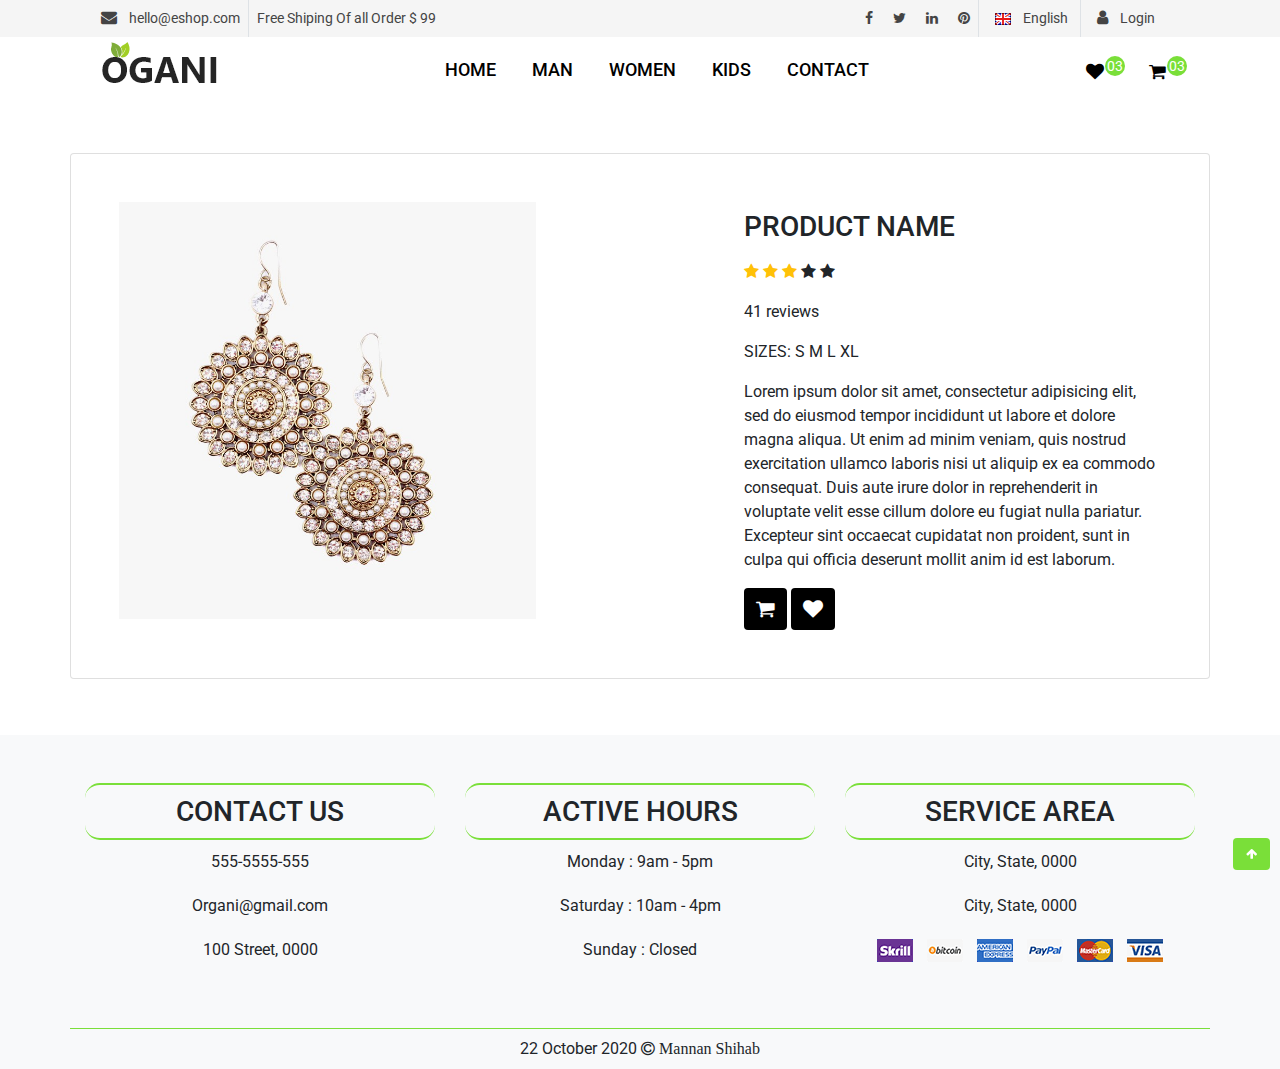
<file: details.html>
<!doctype html>
<html lang="en">
<head>
    <!-- Required meta tags -->
    <meta charset="utf-8">
    <meta name="viewport" 
    content="width=device-width, 
    initial-scale=1, shrink-to-fit=no">
    <link rel="stylesheet" href="css/style.css">
    <link rel="stylesheet" href="css/responsive.css">
   <title>Ogni</title>
</head>
<body>
<!-- Strat navbar Section -->
<header>
    <!-- top nav -->
    <nav class="navbar navbar-expand-md nav-top p-0">
        <div class="container">
            <div class="navbar-collapse">
                <ul class="navbar-nav mr-auto p-0 ml-3">
                    <li class="nav-item">
                        <i class="fa fa-envelope"></i>
                        <a class="nav-link" href="#">hello@eshop.com</a>
                    </li>
                    <li class="nav-item d-none d-md-block border-left"> 
                    <a class="nav-link" href="#">Free Shiping Of all Order $ 99</a></li>
                </ul>
                <ul class="navbar-nav ml-auto p-0 mr-3">
                    <li class="nav-item border-right  d-none d-md-block">
                        <a class="nav-link" href="#"><i class="fa fa-facebook"></i></a>
                        <a class="nav-link" href="#"><i class="fa fa-twitter"></i></a>
                        <a class="nav-link" href="#"><i class="fa fa-linkedin"></i></a>
                        <a class="nav-link" href="#"><i class="fa fa-pinterest"></i></a> 
                    </li>
                    <li class="nav-item border-right d-none d-md-block ml-3 mr-3">  
                        <img src="img/flag-united-kingdom.png">
                        <a class="nav-link" href="#project"> English </a>
                        <i class="fa fa-arrow-back"></i>
                    </li>
                    <li class="nav-item mr-3">  
                        <i class="fa fa-user"></i>
                        <a class="nav-link" href="#"> Login</a>
                    </li>
                </ul>
            </div>
        </div>
    </nav>
    <!--end top nav -->

    <!-- menu bar -->
    <nav class="navbar navbar-expand-md navbar-light p-0 m-0">
        <div class="container">
            <a class="navbar-brand ml-3" href="#"><img src="img/logo.png"></a>
            <div class="menu-btn-2 navbar-toggler" 
                    type="button" 
                    data-toggle="collapse" 
                    data-target="#navbarResponsive">
                <div class="btn-line"></div>
                <div class="btn-line"></div>
                <div class="btn-line"></div>
            </div>
            <div class="collapse navbar-collapse" 
                    id="navbarResponsive">
                <ul class="navbar-nav ml-auto p-0 text-uppercase h2">
                    <li class="nav-item">
                        <a class="nav-link" href="index.html">Home</a>
                    </li>
                    <li class="nav-item">
                        <a class="nav-link" href="man.html">Man</a>
                    </li>
                    <li class="nav-item">
                        <a class="nav-link" href="women.html">Women</a>
                    </li>
                    <li class="nav-item">
                        <a class="nav-link" href="kids.html">Kids</a>
                    </li>
                    <li class="nav-item">
                        <a class="nav-link" href="contact.html">Contact</a>
                    </li>
                </ul>
                <ul class="navbar-nav ml-auto p-2 mt-2 text-center">
                    <li class="nav-item">
                        <a class="nav-link-2" href="#">
                            <i class="fa fa-heart"></i><sup>03</sup>
                        </a>
                        <a class="nav-link-2" href="cart.html">
                            <i class="fa fa-shopping-cart"></i><sup>03</sup>
                        </a>
                    </li>
                </ul>
            </div>
        </div>
    </nav>
    <!-- end menu bar -->
</header>
<!-- End navbar Section -->

<!-- details section -->
<section class="mt-5 mb-5 p-2">
    <div class="container card p-5">
        <div class="row">
            <div class="col-md-5 text-center">
                <div class="preview-pic">
                  <div class=""><img src="img/p-02.jpg" class="img-fluid"></div>
                </div>
            </div>
            <div class="col-md-2"></div>
            <div class="col-md-5">
                <h3 class="text-uppercase mt-2">Product Name</h3>
                <div class="rating">
                    <div class="stars mt-3">
                        <span class="fa fa-star text-warning"></span>
                        <span class="fa fa-star text-warning"></span>
                        <span class="fa fa-star text-warning"></span>
                        <span class="fa fa-star"></span>
                        <span class="fa fa-star"></span>
                    </div>
                    <div class="mt-3">
                         <span class="review-no">41 reviews</span>
                    </div>
                </div>
                <div class="text-uppercase mt-3">sizes:
                    <span class="size" data-toggle="tooltip" title="small">s</span>
                    <span class="size" data-toggle="tooltip" title="medium">m</span>
                    <span class="size" data-toggle="tooltip" title="large">l</span>
                    <span class="size" data-toggle="tooltip" title="xtra large">xl</span>
                </div>
                <div class="details mt-3">
                    <p>Lorem ipsum dolor sit amet, consectetur adipisicing elit, sed do eiusmod
                    tempor incididunt ut labore et dolore magna aliqua. Ut enim ad minim veniam,
                    quis nostrud exercitation ullamco laboris nisi ut aliquip ex ea commodo
                    consequat. Duis aute irure dolor in reprehenderit in voluptate velit esse
                    cillum dolore eu fugiat nulla pariatur. Excepteur sint occaecat cupidatat non
                    proident, sunt in culpa qui officia deserunt mollit anim id est laborum.</p>
                </div>
                <div class="action mt-3">
                    <button class="btn btn-success" type="button">
                        <span class="fa fa-shopping-cart"></span>
                    </button>
                    <button class="btn btn-success" type="button">
                        <span class="fa fa-heart"></span>
                    </button>
                </div>
            </div>
        </div>
    </div>
</section>
<!--end details section -->

<footer class="bg-light p-5">
    <div class="container">
        <div class="row">
            <div class="col-md-4">
                <h3 class="text-center text-uppercase">Contact Us</h3>
                <p>555-5555-555</p>
                <p>Organi@gmail.com</p>
                <p>100 Street, 0000</p>
            </div>
            <div class="col-md-4">
                <h3 class="text-center text-uppercase">Active Hours</h3>
                <p>Monday : 9am - 5pm</p>
                <p>Saturday : 10am - 4pm</p>
                <p>Sunday : Closed</p>
            </div>
            <div class="col-md-4">
                <h3 class="text-center text-uppercase">Service Area</h3>
                <p>City, State, 0000</p>
                <p>City, State, 0000</p>
                <p><img src="img/payment.png" class="img-fluid"></p>
            </div>
        </div>
    </div>
</footer>

<section id="fixed">
    <div>
        <a href="#" class="back-to-top btn">
            <i class="fa fa-arrow-up"></i>
        </a>
    </div>
</section>

<section class="bg-light  mt-0">
    <div class="container">
        <div class="row bg-footer">
            <div class="col-xs-12 col-sm-12 col-md-12 text-center p-2">
                <span class="title">22 October 2020 </span><i class="fa fa-copyright"> Mannan Shihab </i>
            </div>
        </div>
    </div>
</section>

<!-- Optional JavaScript -->


<!-- jQuery first, then Popper.js, then Bootstrap JS -->
<script src="https://code.jquery.com/jquery-3.3.1.slim.min.js"></script>
<script src="https://cdnjs.cloudflare.com/ajax/libs/popper.js/1.14.7/umd/popper.min.js"></script>
<script src="js/bootstrap.min.js"></script>
<script src="js/latest.js"></script>
<script src="js/portfoliomy.js"></script>
<script src="js/jquery.isotope.js"></script>


</body>
</html>
</file>
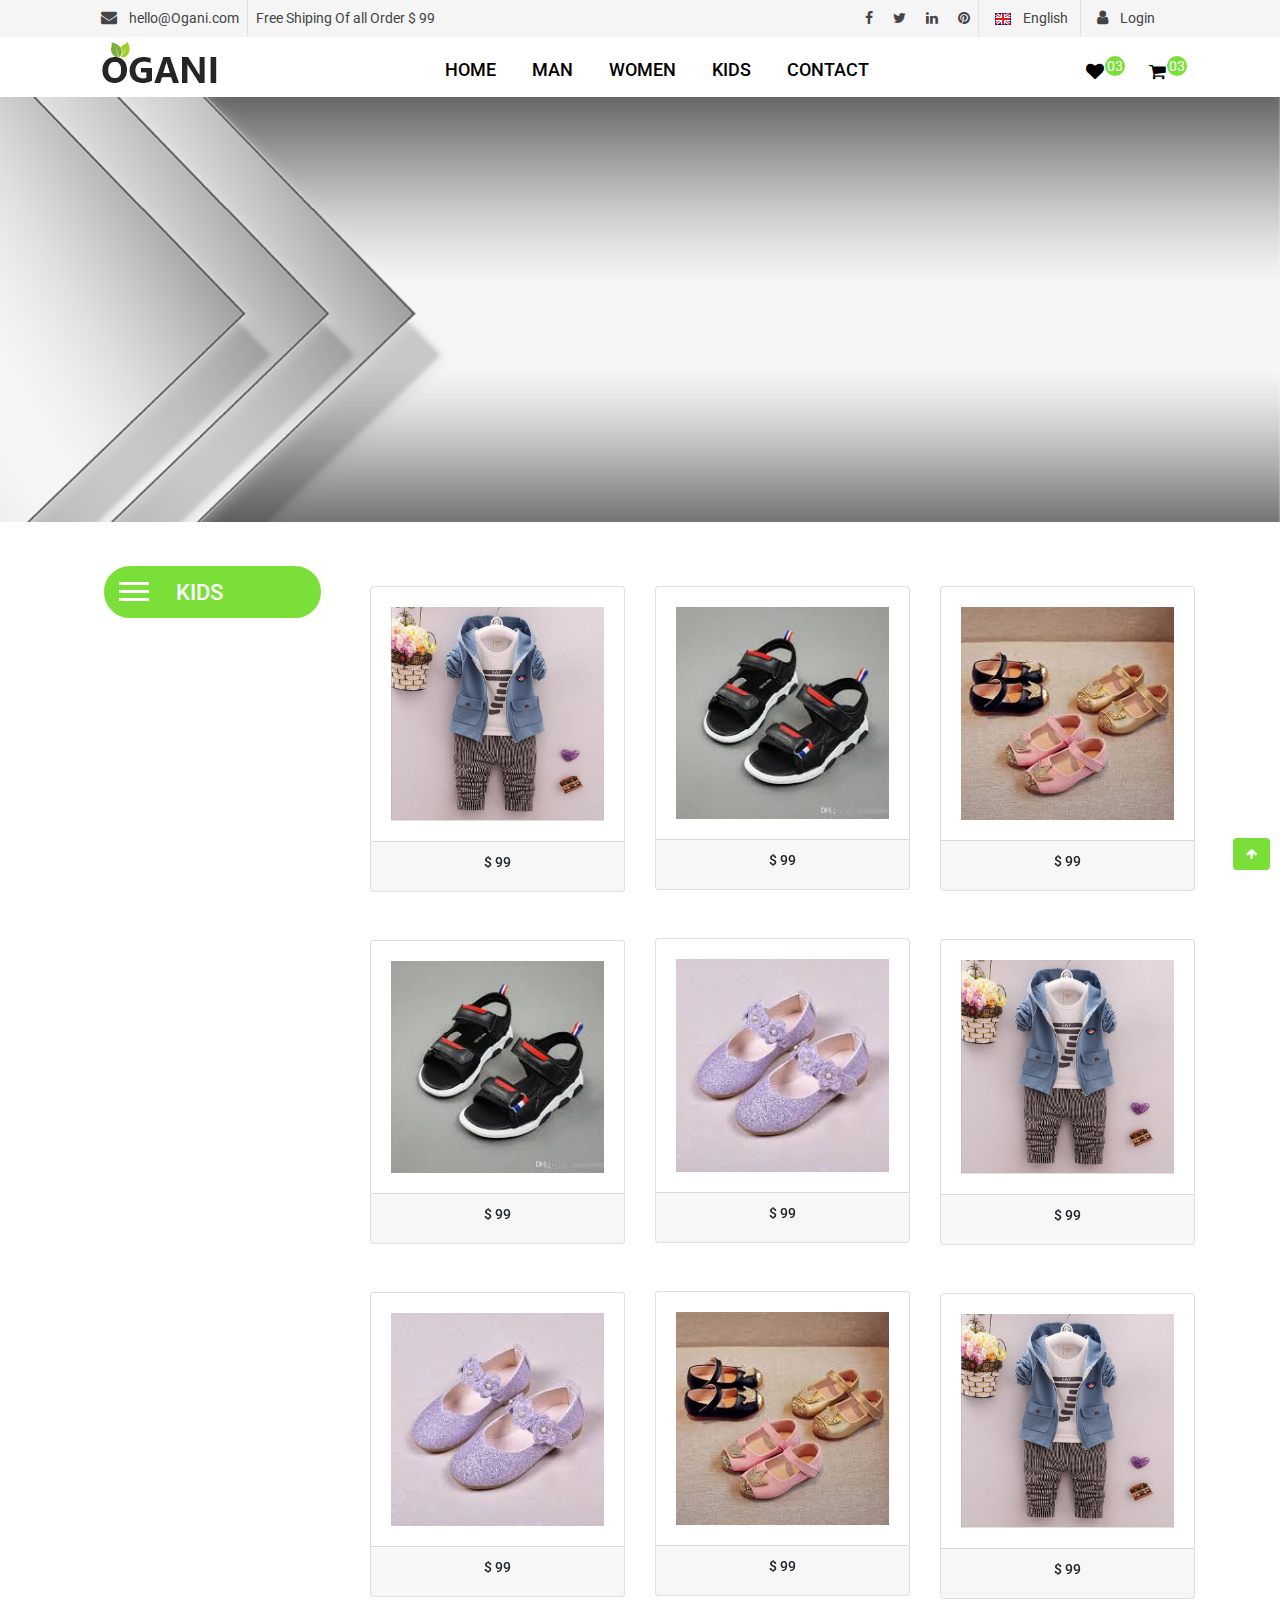
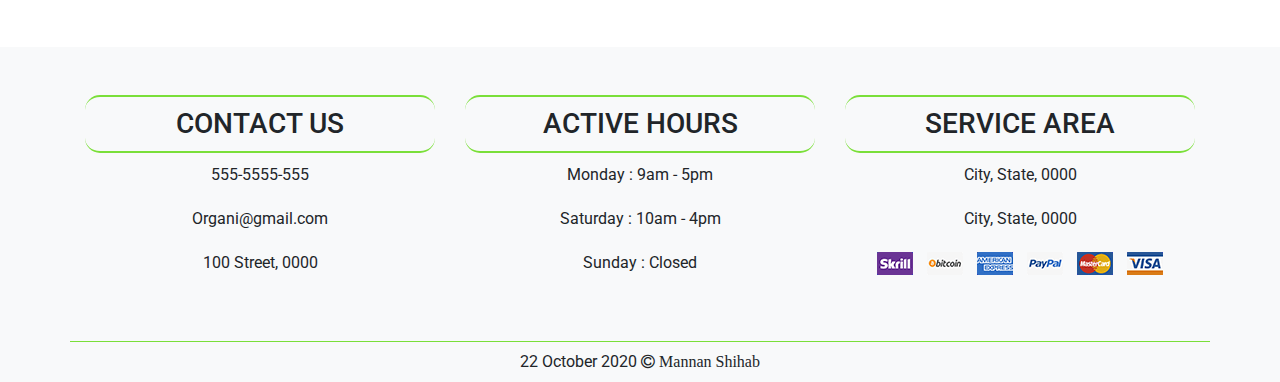
<file: kids.html>
<!doctype html>
<html lang="en">
<head>
    <!-- Required meta tags -->
    <meta charset="utf-8">
    <meta name="viewport" 
    content="width=device-width, 
    initial-scale=1, shrink-to-fit=no">
    <link rel="stylesheet" href="css/style.css">
    <link rel="stylesheet" href="css/responsive.css">
   <title>Ogni</title>
</head>
<body>
<!-- Strat navbar Section -->
<header>
    <!-- top nav -->
    <nav class="navbar navbar-expand-md nav-top p-0">
        <div class="container">
            <div class="navbar-collapse">
                <ul class="navbar-nav mr-auto p-0 ml-3">
                    <li class="nav-item">
                        <i class="fa fa-envelope"></i>
                        <a class="nav-link" href="#">hello@Ogani.com</a>
                    </li>
                    <li class="nav-item d-none d-md-block border-left"> 
                    <a class="nav-link" href="#">Free Shiping Of all Order $ 99</a></li>
                </ul>
                <ul class="navbar-nav ml-auto p-0 mr-3">
                    <li class="nav-item border-right  d-none d-md-block">
                        <a class="nav-link" href="#"><i class="fa fa-facebook"></i></a>
                        <a class="nav-link" href="#"><i class="fa fa-twitter"></i></a>
                        <a class="nav-link" href="#"><i class="fa fa-linkedin"></i></a>
                        <a class="nav-link" href="#"><i class="fa fa-pinterest"></i></a> 
                    </li>
                    <li class="nav-item border-right d-none d-md-block ml-3 mr-3">  
                        <img src="img/flag-united-kingdom.png">
                        <a class="nav-link" href="#project"> English </a>
                        <i class="fa fa-arrow-back"></i>
                    </li>
                    <li class="nav-item mr-3">  
                        <i class="fa fa-user"></i>
                        <a class="nav-link" href="#"> Login</a>
                    </li>
                </ul>
            </div>
        </div>
    </nav>
    <!--end top nav -->

    <!-- menu bar -->
    <nav class="navbar navbar-expand-md navbar-light p-0 m-0">
        <div class="container">
            <a class="navbar-brand ml-3" href="#"><img src="img/logo.png"></a>
            <div class="menu-btn-2 navbar-toggler" 
                    type="button" 
                    data-toggle="collapse" 
                    data-target="#navbarResponsive">
                <div class="btn-line"></div>
                <div class="btn-line"></div>
                <div class="btn-line"></div>
            </div>
            <div class="collapse navbar-collapse" 
                    id="navbarResponsive">
                <ul class="navbar-nav ml-auto p-0 text-uppercase h2">
                    <li class="nav-item">
                        <a class="nav-link" href="index.html">Home</a>
                    </li>
                    <li class="nav-item">
                        <a class="nav-link" href="man.html">Man</a>
                    </li>
                    <li class="nav-item">
                        <a class="nav-link" href="women.html">Women</a>
                    </li>
                    <li class="nav-item">
                        <a class="nav-link" href="kids.html">Kids</a>
                    </li>
                    <li class="nav-item">
                        <a class="nav-link" href="contact.html">Contact</a>
                    </li>
                </ul>
                <ul class="navbar-nav ml-auto p-2 mt-2 text-center">
                    <li class="nav-item">
                        <a class="nav-link-2" href="#">
                            <i class="fa fa-heart"></i><sup>03</sup>
                        </a>
                        <a class="nav-link-2" href="cart.html">
                            <i class="fa fa-shopping-cart"></i><sup>03</sup>
                        </a>
                    </li>
                </ul>
            </div>
        </div>
    </nav>
    <!-- end menu bar -->
</header>
<!-- End navbar Section -->

<!-- Strat carosel Section -->
<section>
    <div class="container-fluid">
        <div class="row">
            <div class="col-sm p-0 m-0">
                <div id="my-carousel" class="carousel slide" data-ride="carousel">
                    <div class="carousel-inner">
                        <div class="carousel-item active">
                            <img src="img/banner.png" class="d-block w-100 img-fluid" alt="Banner Image">
                        </div>
                    </div>
                </div>
            </div>
        </div>
    </div>
</section>
<!-- Strat carosel Section -->

<!-- Strat Catagory Section -->
<section id="catagory" class="mt-3 mb-5">
    <div class="container">
        <div class="row">
            <div class="col-md-3 mt-4">
                <div class="container">
                    <div class="nav-btn">
                        <h2 class="navbar-brand text-h2 text-center text-uppercase">Kids</h2>
                    </div>
                   <div class="catagory nav-border" 
                        type="button" 
                        data-toggle="collapse" 
                        data-target="#Catagory">
                        <div class="btn-line"></div>
                        <div class="btn-line"></div>
                        <div class="btn-line"></div>
                    </div>
                    <div class="collapse" id="Catagory">
                        <div class="portfolioFilter">
                            <ul class="navbar-nav p-0 text-center text-uppercase h6">
                                <li class="nav-item">
                                    <a href="#" 
                                       data-filter="*" 
                                       class="current nav-link">All Product
                                   </a>
                                </li>
                                <li class="nav-item">
                                    <a  href="#" 
                                        data-filter=".Menu_01"
                                        class="nav-link">Menu_01
                                    </a>
                                </li>
                                <li class="nav-item">
                                    <a  href="#" 
                                        data-filter=".Menu_02"
                                        class="nav-link">Menu_02
                                    </a>
                                </li>
                                <li class="nav-item">
                                    <a  href="#" 
                                        data-filter=".Menu_03"
                                        class="nav-link">Menu_03
                                    </a>
                                </li>
                                <li class="nav-item">
                                    <a  href="#" 
                                        data-filter=".Menu_04"
                                        class="nav-link">Menu_04
                                    </a>
                                </li>
                                <li class="nav-item">
                                    <a  href="#" 
                                        data-filter=".Menu_05"
                                        class="nav-link">Menu_05
                                    </a>
                                </li>
                            </ul>
                        </div>
                    </div> 
                </div>
            </div>
            <div class="col-md-9">
                <div class="row portfolioContainer">
                    <div class="col-xs-8 col-sm-8 col-md-4 mt-5 Menu_01">
                        <div class="card">
                            <div class="card-body">
                                <a href="#">
                                    <img class="img-fluid"src="img/K-01.jpg" alt="card image">
                                </a>
                            </div>
                            <div class="card-footer text-center">
                                <h6 style="font-size: 14px"> $ 99</h6>
                            </div>
                        </div>
                    </div>
                    <div class="col-xs-8 col-sm-8 col-md-4 mt-5 Menu_02">
                        <div class="card">
                            <div class="card-body">
                                <a href="#">
                                    <img class="img-fluid"src="img/K-02.jpg" alt="card image">
                                </a>
                            </div>
                            <div class="card-footer text-center">
                                <h6 style="font-size: 14px"> $ 99</h6>
                            </div>
                        </div>
                    </div>
                    <div class="col-xs-8 col-sm-8 col-md-4 mt-5 Menu_03">
                        <div class="card">
                            <div class="card-body">
                                <a href="#">
                                    <img class="img-fluid"src="img/K-03.jpg" alt="card image">
                                </a>
                            </div>
                            <div class="card-footer text-center">
                                <h6 style="font-size: 14px"> $ 99</h6>
                            </div>
                        </div>
                    </div>
                    <div class="col-xs-8 col-sm-8 col-md-4 mt-5 Menu_04">
                        <div class="card">
                            <div class="card-body">
                                <a href="#">
                                    <img class="img-fluid"src="img/K-04.jpg" alt="card image">
                                </a>
                            </div>
                            <div class="card-footer text-center">
                                <h6 style="font-size: 14px"> $ 99</h6>
                            </div>
                        </div>
                    </div>
                    <div class="col-xs-8 col-sm-8 col-md-4 mt-5 Menu_05">
                        <div class="card">
                            <div class="card-body">
                                <a href="#">
                                    <img class="img-fluid"src="img/K-01.jpg" alt="card image">
                                </a>
                            </div>
                            <div class="card-footer text-center">
                                <h6 style="font-size: 14px"> $ 99</h6>
                            </div>
                        </div>
                    </div>
                    <div class="col-xs-8 col-sm-8 col-md-4 mt-5 Menu_02">
                        <div class="card">
                            <div class="card-body">
                                <a href="#">
                                    <img class="img-fluid"src="img/K-02.jpg" alt="card image">
                                </a>
                            </div>
                            <div class="card-footer text-center">
                                <h6 style="font-size: 14px"> $ 99</h6>
                            </div>
                        </div>
                    </div>
                    <div class="col-xs-8 col-sm-8 col-md-4 mt-5 Menu_04">
                        <div class="card">
                            <div class="card-body">
                                <a href="#">
                                    <img class="img-fluid"src="img/K-03.jpg" alt="card image">
                                </a>
                            </div>
                            <div class="card-footer text-center">
                                <h6 style="font-size: 14px"> $ 99</h6>
                            </div>
                        </div>
                    </div>
                    <div class="col-xs-8 col-sm-8 col-md-4 mt-5 Menu_05">
                        <div class="card">
                            <div class="card-body">
                                <a href="#">
                                    <img class="img-fluid"src="img/K-04.jpg" alt="card image">
                                </a>
                            </div>
                            <div class="card-footer text-center">
                                <h6 style="font-size: 14px"> $ 99</h6>
                            </div>
                        </div>
                    </div>
                    <div class="col-xs-8 col-sm-8 col-md-4 mt-5 Menu_03">
                        <div class="card">
                            <div class="card-body">
                                <a href="#">
                                    <img class="img-fluid"src="img/K-01.jpg" alt="card image">
                                </a>
                            </div>
                            <div class="card-footer text-center">
                                <h6 style="font-size: 14px"> $ 99</h6>
                            </div>
                        </div>
                    </div>
                </div> 
            </div>
        </div>
    </div>
</section>
<!-- end Catagory Section -->

<footer class="bg-light p-5">
    <div class="container">
        <div class="row">
            <div class="col-md-4">
                <h3 class="text-center text-uppercase">Contact Us</h3>
                <p>555-5555-555</p>
                <p>Organi@gmail.com</p>
                <p>100 Street, 0000</p>
            </div>
            <div class="col-md-4">
                <h3 class="text-center text-uppercase">Active Hours</h3>
                <p>Monday : 9am - 5pm</p>
                <p>Saturday : 10am - 4pm</p>
                <p>Sunday : Closed</p>
            </div>
            <div class="col-md-4">
                <h3 class="text-center text-uppercase">Service Area</h3>
                <p>City, State, 0000</p>
                <p>City, State, 0000</p>
                <p><img src="img/payment.png" class="img-fluid"></p>
            </div>
        </div>
    </div>
</footer>

<section id="fixed">
    <div>
        <a href="#" class="back-to-top btn">
            <i class="fa fa-arrow-up"></i>
        </a>
    </div>
</section>

<section class="bg-light  mt-0">
    <div class="container">
        <div class="row bg-footer">
            <div class="col-xs-12 col-sm-12 col-md-12 text-center p-2">
                <span class="title">22 October 2020 </span><i class="fa fa-copyright"> Mannan Shihab </i>
            </div>
        </div>
    </div>
</section>

<!-- Optional JavaScript -->


<!-- jQuery first, then Popper.js, then Bootstrap JS -->
<script src="https://code.jquery.com/jquery-3.3.1.slim.min.js"></script>
<script src="https://cdnjs.cloudflare.com/ajax/libs/popper.js/1.14.7/umd/popper.min.js"></script>
<script src="js/bootstrap.min.js"></script>
<script src="js/latest.js"></script>
<script src="js/portfoliomy.js"></script>
<script src="js/jquery.isotope.js"></script>


</body>
</html>
</file>
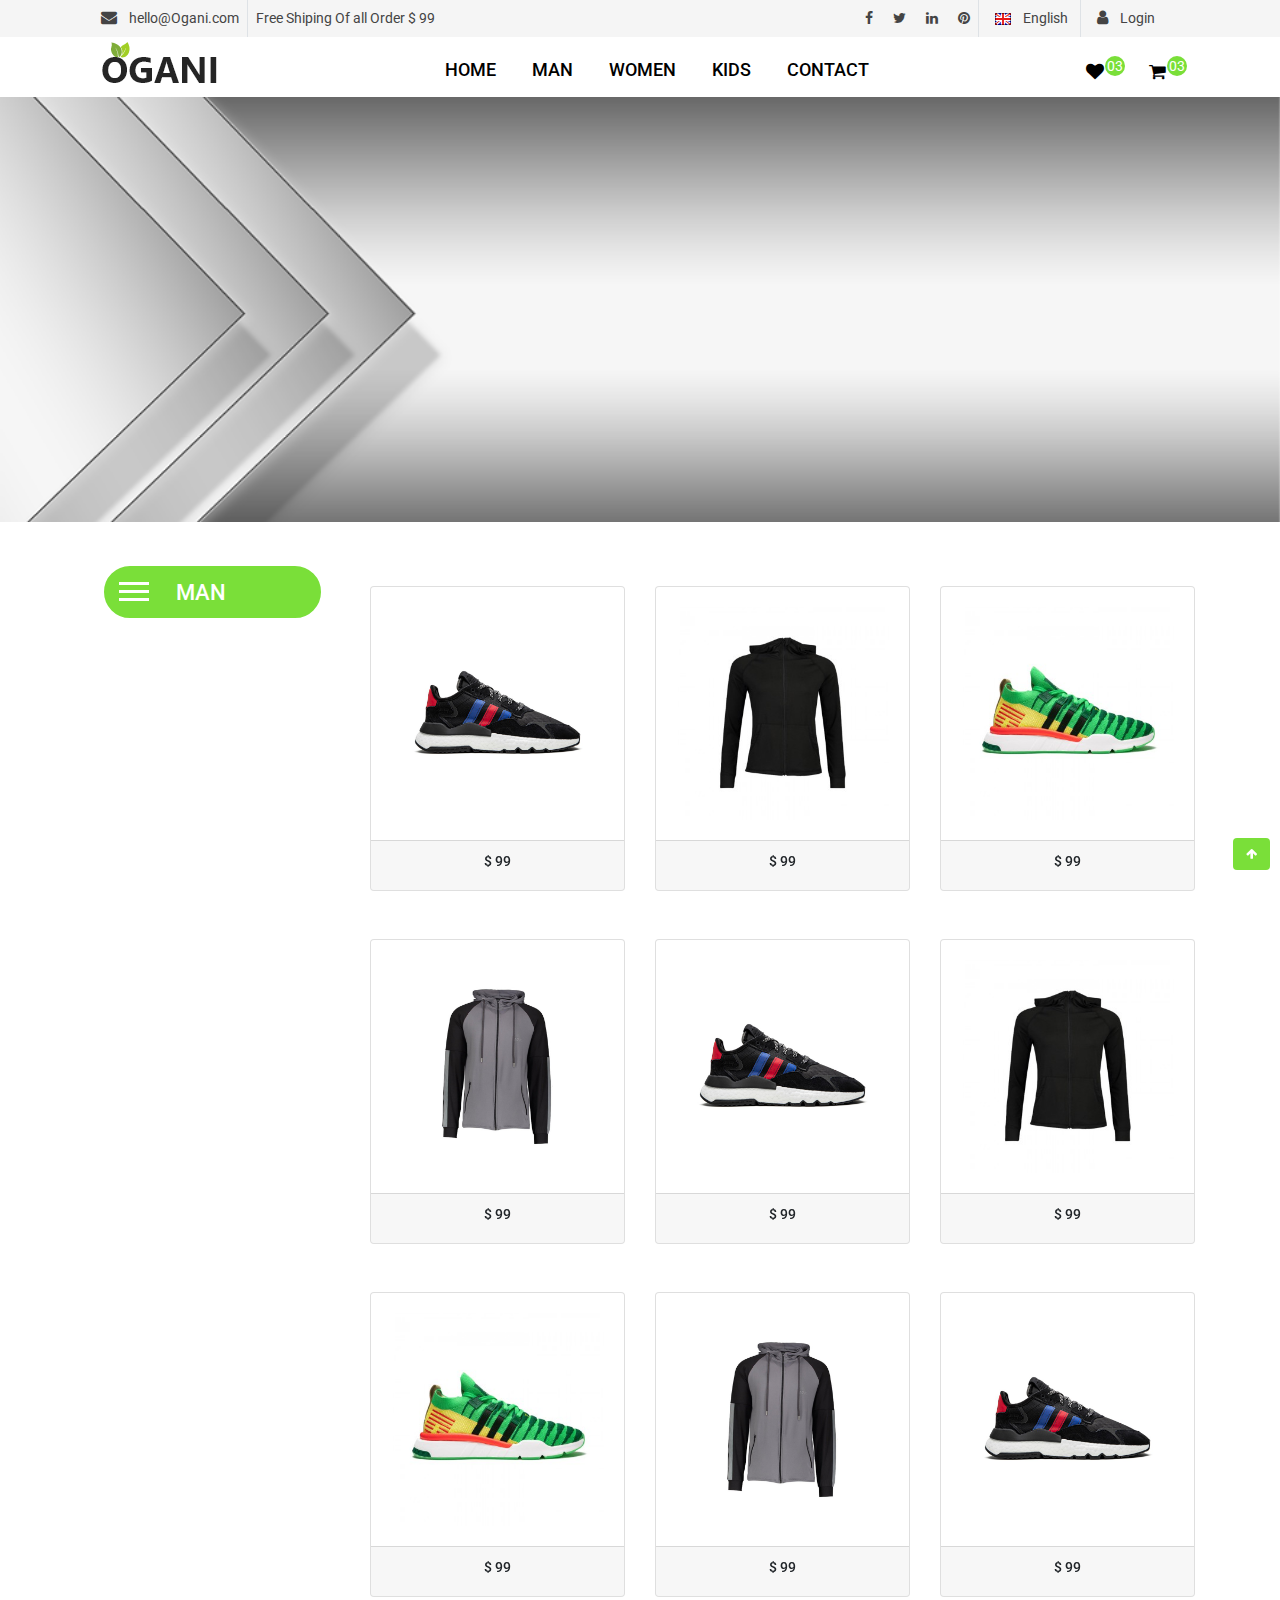
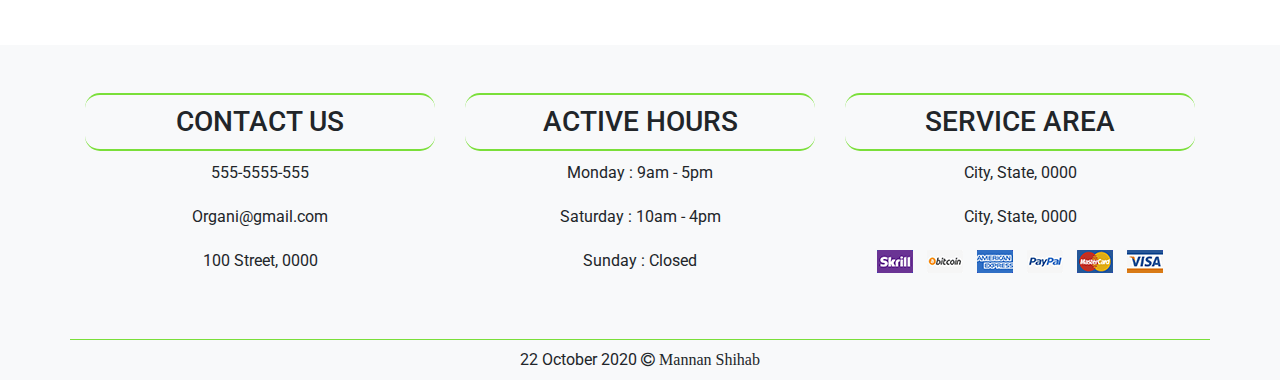
<file: man.html>
<!doctype html>
<html lang="en">
<head>
    <!-- Required meta tags -->
    <meta charset="utf-8">
    <meta name="viewport" 
    content="width=device-width, 
    initial-scale=1, shrink-to-fit=no">
    <link rel="stylesheet" href="css/style.css">
    <link rel="stylesheet" href="css/responsive.css">
   <title>Ogni</title>
</head>
<body>

<!-- Strat navbar Section -->
<header>
    <!-- top nav -->
    <nav class="navbar navbar-expand-md nav-top p-0">
        <div class="container">
            <div class="navbar-collapse">
                <ul class="navbar-nav mr-auto p-0 ml-3">
                    <li class="nav-item">
                        <i class="fa fa-envelope"></i>
                        <a class="nav-link" href="#">hello@Ogani.com</a>
                    </li>
                    <li class="nav-item d-none d-md-block border-left"> 
                    <a class="nav-link" href="#">Free Shiping Of all Order $ 99</a></li>
                </ul>
                <ul class="navbar-nav ml-auto p-0 mr-3">
                    <li class="nav-item border-right  d-none d-md-block">
                        <a class="nav-link" href="#"><i class="fa fa-facebook"></i></a>
                        <a class="nav-link" href="#"><i class="fa fa-twitter"></i></a>
                        <a class="nav-link" href="#"><i class="fa fa-linkedin"></i></a>
                        <a class="nav-link" href="#"><i class="fa fa-pinterest"></i></a> 
                    </li>
                    <li class="nav-item border-right d-none d-md-block ml-3 mr-3">  
                        <img src="img/flag-united-kingdom.png">
                        <a class="nav-link" href="#project"> English </a>
                        <i class="fa fa-arrow-back"></i>
                    </li>
                    <li class="nav-item mr-3">  
                        <i class="fa fa-user"></i>
                        <a class="nav-link" href="#"> Login</a>
                    </li>
                </ul>
            </div>
        </div>
    </nav>
    <!--end top nav -->

    <!-- menu bar -->
    <nav class="navbar navbar-expand-md navbar-light p-0 m-0">
        <div class="container">
            <a class="navbar-brand ml-3" href="#"><img src="img/logo.png"></a>
            <div class="menu-btn-2 navbar-toggler" 
                    type="button" 
                    data-toggle="collapse" 
                    data-target="#navbarResponsive">
                <div class="btn-line"></div>
                <div class="btn-line"></div>
                <div class="btn-line"></div>
            </div>
            <div class="collapse navbar-collapse" 
                    id="navbarResponsive">
                <ul class="navbar-nav ml-auto p-0 text-uppercase h2">
                    <li class="nav-item">
                        <a class="nav-link" href="index.html">Home</a>
                    </li>
                    <li class="nav-item">
                        <a class="nav-link" href="man.html">Man</a>
                    </li>
                    <li class="nav-item">
                        <a class="nav-link" href="women.html">Women</a>
                    </li>
                    <li class="nav-item">
                        <a class="nav-link" href="kids.html">Kids</a>
                    </li>
                    <li class="nav-item">
                        <a class="nav-link" href="contact.html">Contact</a>
                    </li>
                </ul>
                <ul class="navbar-nav ml-auto p-2 mt-2 text-center">
                    <li class="nav-item">
                        <a class="nav-link-2" href="#">
                            <i class="fa fa-heart"></i><sup>03</sup>
                        </a>
                        <a class="nav-link-2" href="cart.html">
                            <i class="fa fa-shopping-cart"></i><sup>03</sup>
                        </a>
                    </li>
                </ul>
            </div>
        </div>
    </nav>
    <!-- end menu bar -->
</header>
<!-- End navbar Section -->

<!-- Strat carosel Section -->
<section>
    <div class="container-fluid">
        <div class="row">
            <div class="col-sm p-0 m-0">
                <div id="my-carousel" class="carousel slide" data-ride="carousel">
                    <div class="carousel-inner">
                        <div class="carousel-item active">
                            <img src="img/banner.png" class="d-block w-100 img-fluid" alt="Banner Image">
                        </div>
                    </div>
                </div>
            </div>
        </div>
    </div>
</section>
<!-- Strat carosel Section -->

<!-- Strat Catagory Section -->
<section id="catagory" class="mt-3 mb-5">
    <div class="container">
        <div class="row">
            <div class="col-md-3 mt-4">
                <div class="container">
                    <div class="nav-btn">
                        <h2 class="navbar-brand text-h2 text-center text-uppercase">Man</h2>
                    </div>
                   <div class="catagory nav-border" 
                        type="button" 
                        data-toggle="collapse" 
                        data-target="#Catagory">
                        <div class="btn-line"></div>
                        <div class="btn-line"></div>
                        <div class="btn-line"></div>
                    </div>
                    <div class="collapse" id="Catagory">
                        <div class="portfolioFilter">
                            <ul class="navbar-nav p-0 text-center text-uppercase h6">
                                <li class="nav-item">
                                    <a href="#" 
                                       data-filter="*" 
                                       class="current nav-link">All Product
                                   </a>
                                </li>
                                <li class="nav-item">
                                    <a  href="#" 
                                        data-filter=".Menu_01"
                                        class="nav-link">Menu_01
                                    </a>
                                </li>
                                <li class="nav-item">
                                    <a  href="#" 
                                        data-filter=".Menu_02"
                                        class="nav-link">Menu_02
                                    </a>
                                </li>
                                <li class="nav-item">
                                    <a  href="#" 
                                        data-filter=".Menu_03"
                                        class="nav-link">Menu_03
                                    </a>
                                </li>
                                <li class="nav-item">
                                    <a  href="#" 
                                        data-filter=".Menu_04"
                                        class="nav-link">Menu_04
                                    </a>
                                </li>
                                <li class="nav-item">
                                    <a  href="#" 
                                        data-filter=".Menu_05"
                                        class="nav-link">Menu_05
                                    </a>
                                </li>
                            </ul>
                        </div>
                    </div> 
                </div>
            </div>
            <div class="col-md-9">
                <div class="row portfolioContainer">
                    <div class="col-xs-8 col-sm-8 col-md-4 mt-5 Menu_01">
                        <div class="card">
                            <div class="card-body">
                                <a href="#">
                                    <img class="img-fluid"src="img/m-01.jpg" alt="card image">
                                </a>
                            </div>
                            <div class="card-footer text-center">
                                <h6 style="font-size: 14px"> $ 99</h6>
                            </div>
                        </div>
                    </div>
                    <div class="col-xs-8 col-sm-8 col-md-4 mt-5 Menu_02">
                        <div class="card">
                            <div class="card-body">
                                <a href="#">
                                    <img class="img-fluid"src="img/m-02.jpg" alt="card image">
                                </a>
                            </div>
                            <div class="card-footer text-center">
                                <h6 style="font-size: 14px"> $ 99</h6>
                            </div>
                        </div>
                    </div>
                    <div class="col-xs-8 col-sm-8 col-md-4 mt-5 Menu_03">
                        <div class="card">
                            <div class="card-body">
                                <a href="#">
                                    <img class="img-fluid"src="img/m-03.jpg" alt="card image">
                                </a>
                            </div>
                            <div class="card-footer text-center">
                                <h6 style="font-size: 14px"> $ 99</h6>
                            </div>
                        </div>
                    </div>
                    <div class="col-xs-8 col-sm-8 col-md-4 mt-5 Menu_04">
                        <div class="card">
                            <div class="card-body">
                                <a href="#">
                                    <img class="img-fluid"src="img/m-04.jpg" alt="card image">
                                </a>
                            </div>
                            <div class="card-footer text-center">
                                <h6 style="font-size: 14px"> $ 99</h6>
                            </div>
                        </div>
                    </div>
                    <div class="col-xs-8 col-sm-8 col-md-4 mt-5 Menu_05">
                        <div class="card">
                            <div class="card-body">
                                <a href="#">
                                    <img class="img-fluid"src="img/m-01.jpg" alt="card image">
                                </a>
                            </div>
                            <div class="card-footer text-center">
                                <h6 style="font-size: 14px"> $ 99</h6>
                            </div>
                        </div>
                    </div>
                    <div class="col-xs-8 col-sm-8 col-md-4 mt-5 Menu_02">
                        <div class="card">
                            <div class="card-body">
                                <a href="#">
                                    <img class="img-fluid"src="img/m-02.jpg" alt="card image">
                                </a>
                            </div>
                            <div class="card-footer text-center">
                                <h6 style="font-size: 14px"> $ 99</h6>
                            </div>
                        </div>
                    </div>
                    <div class="col-xs-8 col-sm-8 col-md-4 mt-5 Menu_04">
                        <div class="card">
                            <div class="card-body">
                                <a href="#">
                                    <img class="img-fluid"src="img/m-03.jpg" alt="card image">
                                </a>
                            </div>
                            <div class="card-footer text-center">
                                <h6 style="font-size: 14px"> $ 99</h6>
                            </div>
                        </div>
                    </div>
                    <div class="col-xs-8 col-sm-8 col-md-4 mt-5 Menu_05">
                        <div class="card">
                            <div class="card-body">
                                <a href="#">
                                    <img class="img-fluid"src="img/m-04.jpg" alt="card image">
                                </a>
                            </div>
                            <div class="card-footer text-center">
                                <h6 style="font-size: 14px"> $ 99</h6>
                            </div>
                        </div>
                    </div>
                    <div class="col-xs-8 col-sm-8 col-md-4 mt-5 Menu_03">
                        <div class="card">
                            <div class="card-body">
                                <a href="#">
                                    <img class="img-fluid"src="img/m-01.jpg" alt="card image">
                                </a>
                            </div>
                            <div class="card-footer text-center">
                                <h6 style="font-size: 14px"> $ 99</h6>
                            </div>
                        </div>
                    </div>
                </div> 
            </div>
        </div>
    </div>
</section>
<!-- end Catagory Section -->

<footer class="bg-light p-5">
    <div class="container">
        <div class="row">
            <div class="col-md-4">
                <h3 class="text-center text-uppercase">Contact Us</h3>
                <p>555-5555-555</p>
                <p>Organi@gmail.com</p>
                <p>100 Street, 0000</p>
            </div>
            <div class="col-md-4">
                <h3 class="text-center text-uppercase">Active Hours</h3>
                <p>Monday : 9am - 5pm</p>
                <p>Saturday : 10am - 4pm</p>
                <p>Sunday : Closed</p>
            </div>
            <div class="col-md-4">
                <h3 class="text-center text-uppercase">Service Area</h3>
                <p>City, State, 0000</p>
                <p>City, State, 0000</p>
                <p><img src="img/payment.png" class="img-fluid"></p>
            </div>
        </div>
    </div>
</footer>

<section id="fixed">
    <div>
        <a href="#" class="back-to-top btn">
            <i class="fa fa-arrow-up"></i>
        </a>
    </div>
</section>

<section class="bg-light mt-0">
    <div class="container">
        <div class="row bg-footer">
            <div class="col-xs-12 col-sm-12 col-md-12 text-center p-2">
                <span class="title">22 October 2020 </span><i class="fa fa-copyright"> Mannan Shihab </i>
            </div>
        </div>
    </div>
</section>

<!-- Optional JavaScript -->


<!-- jQuery first, then Popper.js, then Bootstrap JS -->
<script src="https://code.jquery.com/jquery-3.3.1.slim.min.js"></script>
<script src="https://cdnjs.cloudflare.com/ajax/libs/popper.js/1.14.7/umd/popper.min.js"></script>
<script src="js/bootstrap.min.js"></script>
<script src="js/latest.js"></script>
<script src="js/portfoliomy.js"></script>
<script src="js/jquery.isotope.js"></script>


</body>
</html>
</file>
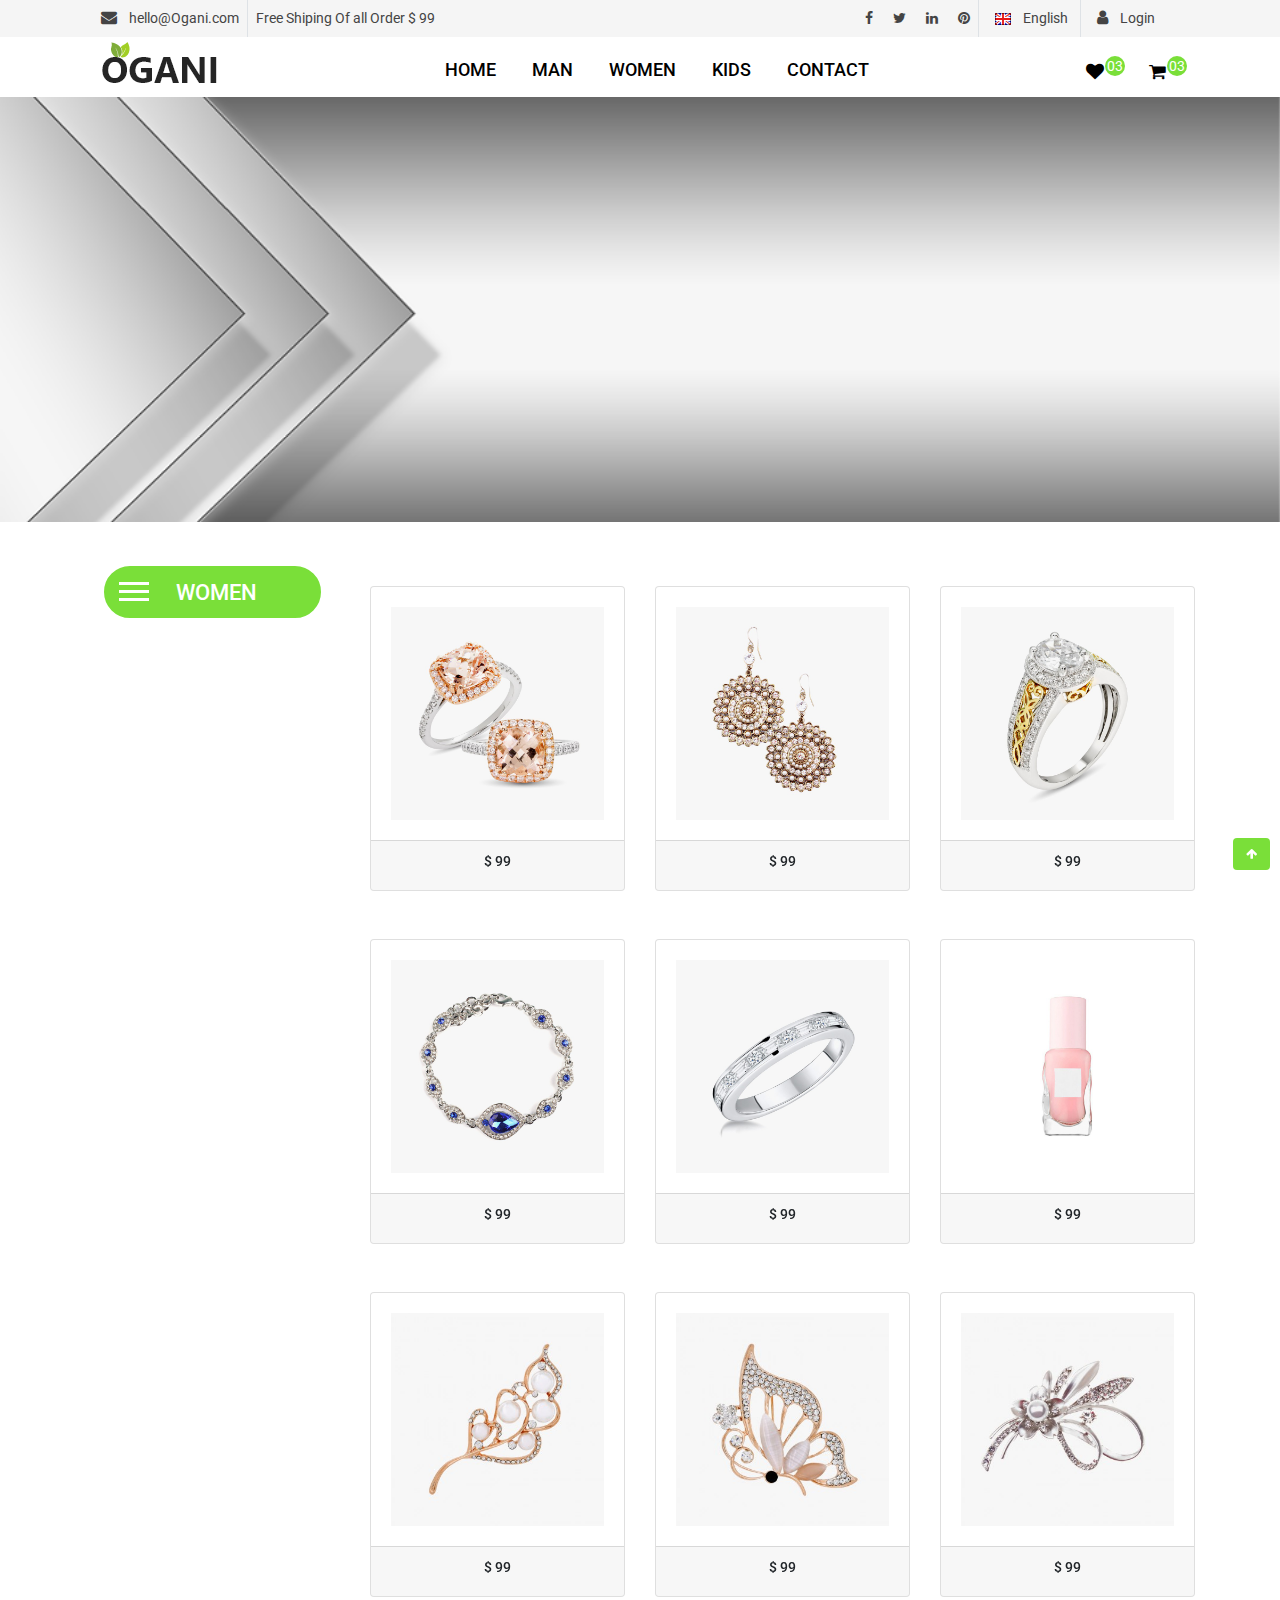
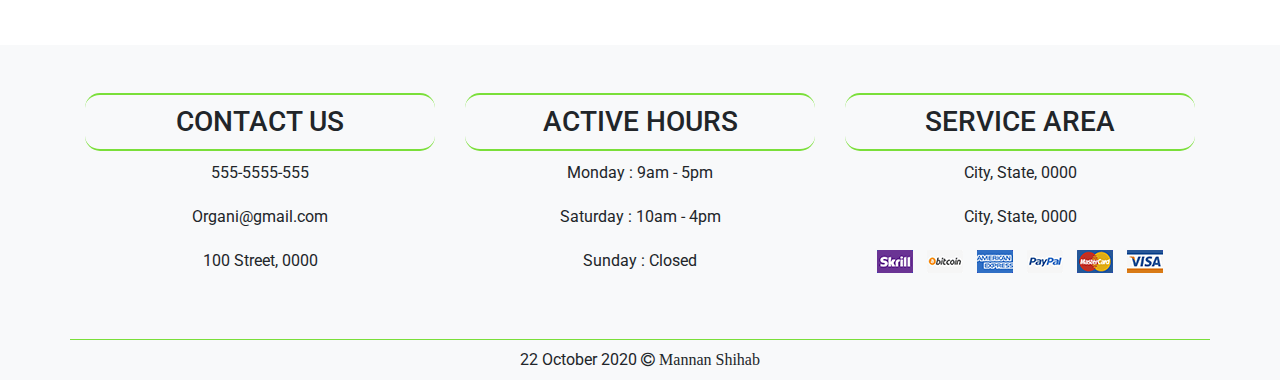
<file: women.html>
<!doctype html>
<html lang="en">
<head>
    <!-- Required meta tags -->
    <meta charset="utf-8">
    <meta name="viewport" 
    content="width=device-width, 
    initial-scale=1, shrink-to-fit=no">
    <link rel="stylesheet" href="css/style.css">
    <link rel="stylesheet" href="css/responsive.css">
   <title>Ogni</title>
</head>
<body>
<!-- Strat navbar Section -->
<header>
    <!-- top nav -->
    <nav class="navbar navbar-expand-md nav-top p-0">
        <div class="container">
            <div class="navbar-collapse">
                <ul class="navbar-nav mr-auto p-0 ml-3">
                    <li class="nav-item">
                        <i class="fa fa-envelope"></i>
                        <a class="nav-link" href="#">hello@Ogani.com</a>
                    </li>
                    <li class="nav-item d-none d-md-block border-left"> 
                    <a class="nav-link" href="#">Free Shiping Of all Order $ 99</a></li>
                </ul>
                <ul class="navbar-nav ml-auto p-0 mr-3">
                    <li class="nav-item border-right  d-none d-md-block">
                        <a class="nav-link" href="#"><i class="fa fa-facebook"></i></a>
                        <a class="nav-link" href="#"><i class="fa fa-twitter"></i></a>
                        <a class="nav-link" href="#"><i class="fa fa-linkedin"></i></a>
                        <a class="nav-link" href="#"><i class="fa fa-pinterest"></i></a> 
                    </li>
                    <li class="nav-item border-right d-none d-md-block ml-3 mr-3">  
                        <img src="img/flag-united-kingdom.png">
                        <a class="nav-link" href="#project"> English </a>
                        <i class="fa fa-arrow-back"></i>
                    </li>
                    <li class="nav-item mr-3">  
                        <i class="fa fa-user"></i>
                        <a class="nav-link" href="#"> Login</a>
                    </li>
                </ul>
            </div>
        </div>
    </nav>
    <!--end top nav -->

    <!-- menu bar -->
    <nav class="navbar navbar-expand-md navbar-light p-0 m-0">
        <div class="container">
            <a class="navbar-brand ml-3" href="#"><img src="img/logo.png"></a>
            <div class="menu-btn-2 navbar-toggler" 
                    type="button" 
                    data-toggle="collapse" 
                    data-target="#navbarResponsive">
                <div class="btn-line"></div>
                <div class="btn-line"></div>
                <div class="btn-line"></div>
            </div>
            <div class="collapse navbar-collapse" 
                    id="navbarResponsive">
                <ul class="navbar-nav ml-auto p-0 text-uppercase h2">
                    <li class="nav-item">
                        <a class="nav-link" href="index.html">Home</a>
                    </li>
                    <li class="nav-item">
                        <a class="nav-link" href="man.html">Man</a>
                    </li>
                    <li class="nav-item">
                        <a class="nav-link" href="women.html">Women</a>
                    </li>
                    <li class="nav-item">
                        <a class="nav-link" href="kids.html">Kids</a>
                    </li>
                    <li class="nav-item">
                        <a class="nav-link" href="contact.html">Contact</a>
                    </li>
                </ul>
                <ul class="navbar-nav ml-auto p-2 mt-2 text-center">
                    <li class="nav-item">
                        <a class="nav-link-2" href="#">
                            <i class="fa fa-heart"></i><sup>03</sup>
                        </a>
                        <a class="nav-link-2" href="cart.html">
                            <i class="fa fa-shopping-cart"></i><sup>03</sup>
                        </a>
                    </li>
                </ul>
            </div>
        </div>
    </nav>
    <!-- end menu bar -->
</header>
<!-- End navbar Section -->

<!-- Strat carosel Section -->
<section>
    <div class="container-fluid">
        <div class="row">
            <div class="col-sm p-0 m-0">
                <div id="my-carousel" class="carousel slide" data-ride="carousel">
                    <div class="carousel-inner">
                        <div class="carousel-item active">
                            <img src="img/banner.png" class="d-block w-100 img-fluid" alt="Banner Image">
                        </div>
                    </div>
                </div>
            </div>
        </div>
    </div>
</section>
<!-- Strat carosel Section -->

<!-- Strat Catagory Section -->
<section id="catagory" class="mt-3 mb-5">
    <div class="container">
        <div class="row">
            <div class="col-md-3 mt-4">
                <div class="container">
                    <div class="nav-btn">
                        <h2 class="navbar-brand text-h2 text-center text-uppercase">Women</h2>
                    </div>
                   <div class="catagory nav-border" 
                        type="button" 
                        data-toggle="collapse" 
                        data-target="#Catagory">
                        <div class="btn-line"></div>
                        <div class="btn-line"></div>
                        <div class="btn-line"></div>
                    </div>
                    <div class="collapse" id="Catagory">
                        <div class="portfolioFilter">
                            <ul class="navbar-nav p-0 text-center text-uppercase h6">
                                <li class="nav-item">
                                    <a href="#" 
                                       data-filter="*" 
                                       class="current nav-link">All Product
                                   </a>
                                </li>
                                <li class="nav-item">
                                    <a  href="#" 
                                        data-filter=".Menu_01"
                                        class="nav-link">Menu_01
                                    </a>
                                </li>
                                <li class="nav-item">
                                    <a  href="#" 
                                        data-filter=".Menu_02"
                                        class="nav-link">Menu_02
                                    </a>
                                </li>
                                <li class="nav-item">
                                    <a  href="#" 
                                        data-filter=".Menu_03"
                                        class="nav-link">Menu_03
                                    </a>
                                </li>
                                <li class="nav-item">
                                    <a  href="#" 
                                        data-filter=".Menu_04"
                                        class="nav-link">Menu_04
                                    </a>
                                </li>
                                <li class="nav-item">
                                    <a  href="#" 
                                        data-filter=".Menu_05"
                                        class="nav-link">Menu_05
                                    </a>
                                </li>
                            </ul>
                        </div>
                    </div> 
                </div>
            </div>
            <div class="col-md-9">
                <div class="row portfolioContainer">
                    <div class="col-xs-8 col-sm-8 col-md-4 mt-5 Menu_01">
                        <div class="card">
                            <div class="card-body">
                                <a href="#">
                                    <img class="img-fluid"src="img/p-01.jpg" alt="card image">
                                </a>
                            </div>
                            <div class="card-footer text-center">
                                <h6 style="font-size: 14px"> $ 99</h6>
                            </div>
                        </div>
                    </div>
                    <div class="col-xs-8 col-sm-8 col-md-4 mt-5 Menu_02">
                        <div class="card">
                            <div class="card-body">
                                <a href="#">
                                    <img class="img-fluid"src="img/p-02.jpg" alt="card image">
                                </a>
                            </div>
                            <div class="card-footer text-center">
                                <h6 style="font-size: 14px"> $ 99</h6>
                            </div>
                        </div>
                    </div>
                    <div class="col-xs-8 col-sm-8 col-md-4 mt-5 Menu_03">
                        <div class="card">
                            <div class="card-body">
                                <a href="#">
                                    <img class="img-fluid"src="img/p-03.jpg" alt="card image">
                                </a>
                            </div>
                            <div class="card-footer text-center">
                                <h6 style="font-size: 14px"> $ 99</h6>
                            </div>
                        </div>
                    </div>
                    <div class="col-xs-8 col-sm-8 col-md-4 mt-5 Menu_04">
                        <div class="card">
                            <div class="card-body">
                                <a href="#">
                                    <img class="img-fluid"src="img/p-04.jpg" alt="card image">
                                </a>
                            </div>
                            <div class="card-footer text-center">
                                <h6 style="font-size: 14px"> $ 99</h6>
                            </div>
                        </div>
                    </div>
                    <div class="col-xs-8 col-sm-8 col-md-4 mt-5 Menu_05">
                        <div class="card">
                            <div class="card-body">
                                <a href="#">
                                    <img class="img-fluid"src="img/p-05.jpg" alt="card image">
                                </a>
                            </div>
                            <div class="card-footer text-center">
                                <h6 style="font-size: 14px"> $ 99</h6>
                            </div>
                        </div>
                    </div>
                    <div class="col-xs-8 col-sm-8 col-md-4 mt-5 Menu_02">
                        <div class="card">
                            <div class="card-body">
                                <a href="#">
                                    <img class="img-fluid"src="img/p-07.jpg" alt="card image">
                                </a>
                            </div>
                            <div class="card-footer text-center">
                                <h6 style="font-size: 14px"> $ 99</h6>
                            </div>
                        </div>
                    </div>
                    <div class="col-xs-8 col-sm-8 col-md-4 mt-5 Menu_04">
                        <div class="card">
                            <div class="card-body">
                                <a href="#">
                                    <img class="img-fluid"src="img/p-08.jpg" alt="card image">
                                </a>
                            </div>
                            <div class="card-footer text-center">
                                <h6 style="font-size: 14px"> $ 99</h6>
                            </div>
                        </div>
                    </div>
                    <div class="col-xs-8 col-sm-8 col-md-4 mt-5 Menu_05">
                        <div class="card">
                            <div class="card-body">
                                <a href="#">
                                    <img class="img-fluid"src="img/p-09.jpg" alt="card image">
                                </a>
                            </div>
                            <div class="card-footer text-center">
                                <h6 style="font-size: 14px"> $ 99</h6>
                            </div>
                        </div>
                    </div>
                    <div class="col-xs-8 col-sm-8 col-md-4 mt-5 Menu_03">
                        <div class="card">
                            <div class="card-body">
                                <a href="#">
                                    <img class="img-fluid"src="img/p-10.jpg" alt="card image">
                                </a>
                            </div>
                            <div class="card-footer text-center">
                                <h6 style="font-size: 14px"> $ 99</h6>
                            </div>
                        </div>
                    </div>
                </div> 
            </div>
        </div>
    </div>
</section>
<!-- end Catagory Section -->

<footer class="bg-light p-5">
    <div class="container">
        <div class="row">
            <div class="col-md-4">
                <h3 class="text-center text-uppercase">Contact Us</h3>
                <p>555-5555-555</p>
                <p>Organi@gmail.com</p>
                <p>100 Street, 0000</p>
            </div>
            <div class="col-md-4">
                <h3 class="text-center text-uppercase">Active Hours</h3>
                <p>Monday : 9am - 5pm</p>
                <p>Saturday : 10am - 4pm</p>
                <p>Sunday : Closed</p>
            </div>
            <div class="col-md-4">
                <h3 class="text-center text-uppercase">Service Area</h3>
                <p>City, State, 0000</p>
                <p>City, State, 0000</p>
                <p><img src="img/payment.png" class="img-fluid"></p>
            </div>
        </div>
    </div>
</footer>

<section id="fixed">
    <div>
        <a href="#" class="back-to-top btn">
            <i class="fa fa-arrow-up"></i>
        </a>
    </div>
</section>

<section class="bg-light mt-0">
    <div class="container">
        <div class="row bg-footer">
            <div class="col-xs-12 col-sm-12 col-md-12 text-center p-2">
                <span class="title">22 October 2020 </span><i class="fa fa-copyright"> Mannan Shihab </i>
            </div>
        </div>
    </div>
</section>

<!-- Optional JavaScript -->


<!-- jQuery first, then Popper.js, then Bootstrap JS -->
<script src="https://code.jquery.com/jquery-3.3.1.slim.min.js"></script>
<script src="https://cdnjs.cloudflare.com/ajax/libs/popper.js/1.14.7/umd/popper.min.js"></script>
<script src="js/bootstrap.min.js"></script>
<script src="js/latest.js"></script>
<script src="js/portfoliomy.js"></script>
<script src="js/jquery.isotope.js"></script>


</body>
</html>
</file>
<file: css/responsive.css>
/*---Media Queries--*/

@media (max-width: 992px){
	
}
@media (max-width: 768px){
	.nav-top .navbar-collapse 
	{
	    display: flex;
	}
	.service h4
	{
		margin-top: 1.4rem;
	}
}

@media (max-width: 576px){
	

}
@media (max-width: 276px){

}
</file>
<file: css/style.css>
@import url(bootstrap.min.css);
@import url(all.min.css);
@import url('https://fonts.googleapis.com/css?family=Roboto&display=swap');
@import url('font-awesome.min.css');

html,body
{
	
	height: 100%;
	width: 100%;
	font-family: Roboto, sans-sarif;
}

/*top navber*/
	.nav-top
	{
		background-color: #F5F5F5;
		color: #444;
	}
	.nav-top a
	{
		text-decoration: none;
		color: #444;
		font-size: 14px;
	}
	.nav-link
	{
		display: inline-block;
	}
	.nav-link ul li 
	{
		margin-left: 10px;
		margin-right: 10px;
	}

/*navber*/
	sup
	{
		background-color: #7ADF39;
		color: #fff;
		padding: 2px;
		border-radius: 20px;
		margin-left: 1px;
	}
	.navbar-toggler 
	{
	     color: none !important; 
	     border-color: #ffff !important; 
	}
	.navbar-light .menu-btn-2  
	{
		position: absolute;
		z-index: 3;
		right: 15px;
		top: 15px;
	}
	.navbar-light .btn-line 
	{
		width: 30px;
		height: 3px;
		margin: 0 0 5px 0;
		background: #7ADF39;
	}
	.text-h2
	{
		color: #7ADF39;
		font-weight: 400px;
		margin-left: 5px;
	}
	.navbar-light .navbar-nav .nav-link
	{
   	 	color: #000;
   	 	font-size: 18px;
   	 	font-weight: 800px;
   	 	margin-left: 20px;
	}

	.navbar-light .navbar-nav .nav-link:hover
	{
	   	color: #7ADF39;
	   	font-size: 18px;
	   	font-weight: 800px;
	   	border-bottom: 3px solid #7ADF39 ;
	   	border-bottom-right-radius: 10px;
	   	border-bottom-left-radius: 10px;
	   	padding: 5px;
	}
	.navbar-light .navbar-nav .nav-link-2
	{
   	 	color: #000;
   	 	font-size: 18px;
   	 	font-weight: 800px;
   	 	margin-left: 20px;
	}
	
/*carosel slide*/
	.carousel-caption h2
	{
	    position: relative;
	    top: 1%;
	}
	.carousel-caption 
	{
	    position: absolute;
	    right: 15%;
	    bottom: 167px;
	    left: 51%;
	    z-index: 10;
	}

/*service*/
	#service .services-icon
		{
			font-size: 3rem;
		}

	.service:hover
		{
			color: #7ADF39; 
		}
	/*product*/
		.product_heading
		{
			text-align: center;
			font-weight: 400px;
			text-transform: uppercase;
			margin-top: 60px;
			margin-bottom: 40px;
		}
		.text-color{
			color: #7ADF39;
		}
		.card
		{
			padding: 0px;
		}

/*footer*/
	footer h3{
		border-top: 2px solid #7ADF39;
		border-bottom: 2px solid #7ADF39;
		border-radius: 15px;
		padding: 10px;
	}
	footer p {
		text-align: center;
		padding: 2px;
	}
	.bg-footer{
		border-top: 1px solid #7ADF39;
	}

/****Fixed*****/
	#fixed .back-to-top {
	    display: block;
	    position: fixed;
	    bottom: 30px;
	    right: 10px;
	    margin-top: 100px;
	    font-size: 12px;
	    font-weight: 400px;
	    color: #FFFFFF;
	    background-color:#7ADF39 ;
	}
	#Fixed .fa-arrow-up{
		color: #FEBC39;
	}

	.btn-success{
		background-color: #000;
		color: #FFFFFF;
		font-size: 20px;
		border: none;
		text-transform: uppercase;
	}
	.btn-success:hover{
		background-color: #7ADF39;
		color: #FFFFFF;
		font-size: 20px;
		border: none;
	}
	.btn-success:active{
		background-color: #7ADF39;
		color: #FFFFFF;
		font-size: 20px;
		border: none;
	}

/*product page*/
	#catagory .nav-btn{
		border: 4px solid #FFF;
		background-color: #7ADF39;
		border-radius: 50px;
	}
	#catagory .nav-border{
		border: 4px solid #7ADF39;
	}
	.catagory  
	{
		position: absolute;
		z-index: 3;
		left: 45px;
		top: 16px;
	}
	.catagory .btn-line 
	{
		width: 30px;
		height: 3px;
		margin: 0 0 5px 0;
		background: #FFF;
	}
	#catagory .navbar-brand {
	    display: inline-block;
	    font-size: 1.4rem;
	    margin-top: 10px;
	    margin-left: 4.5rem;
	    padding: 0px;
	    color: #FFF;
	}
	#catagory a {
	    color: #000;
	    text-decoration: none;
	}
	#catagory .nav-link{
		border: 1px solid #7ADF39;
		border-radius: 50px;
		padding: 10px;
		width: 96%;
		margin-top: 5px;
	}
	#catagory .nav-link:hover{
		background-color: #7ADF39;
		color: #FFFFFF;
	}

	
/*product details*/
</file>
